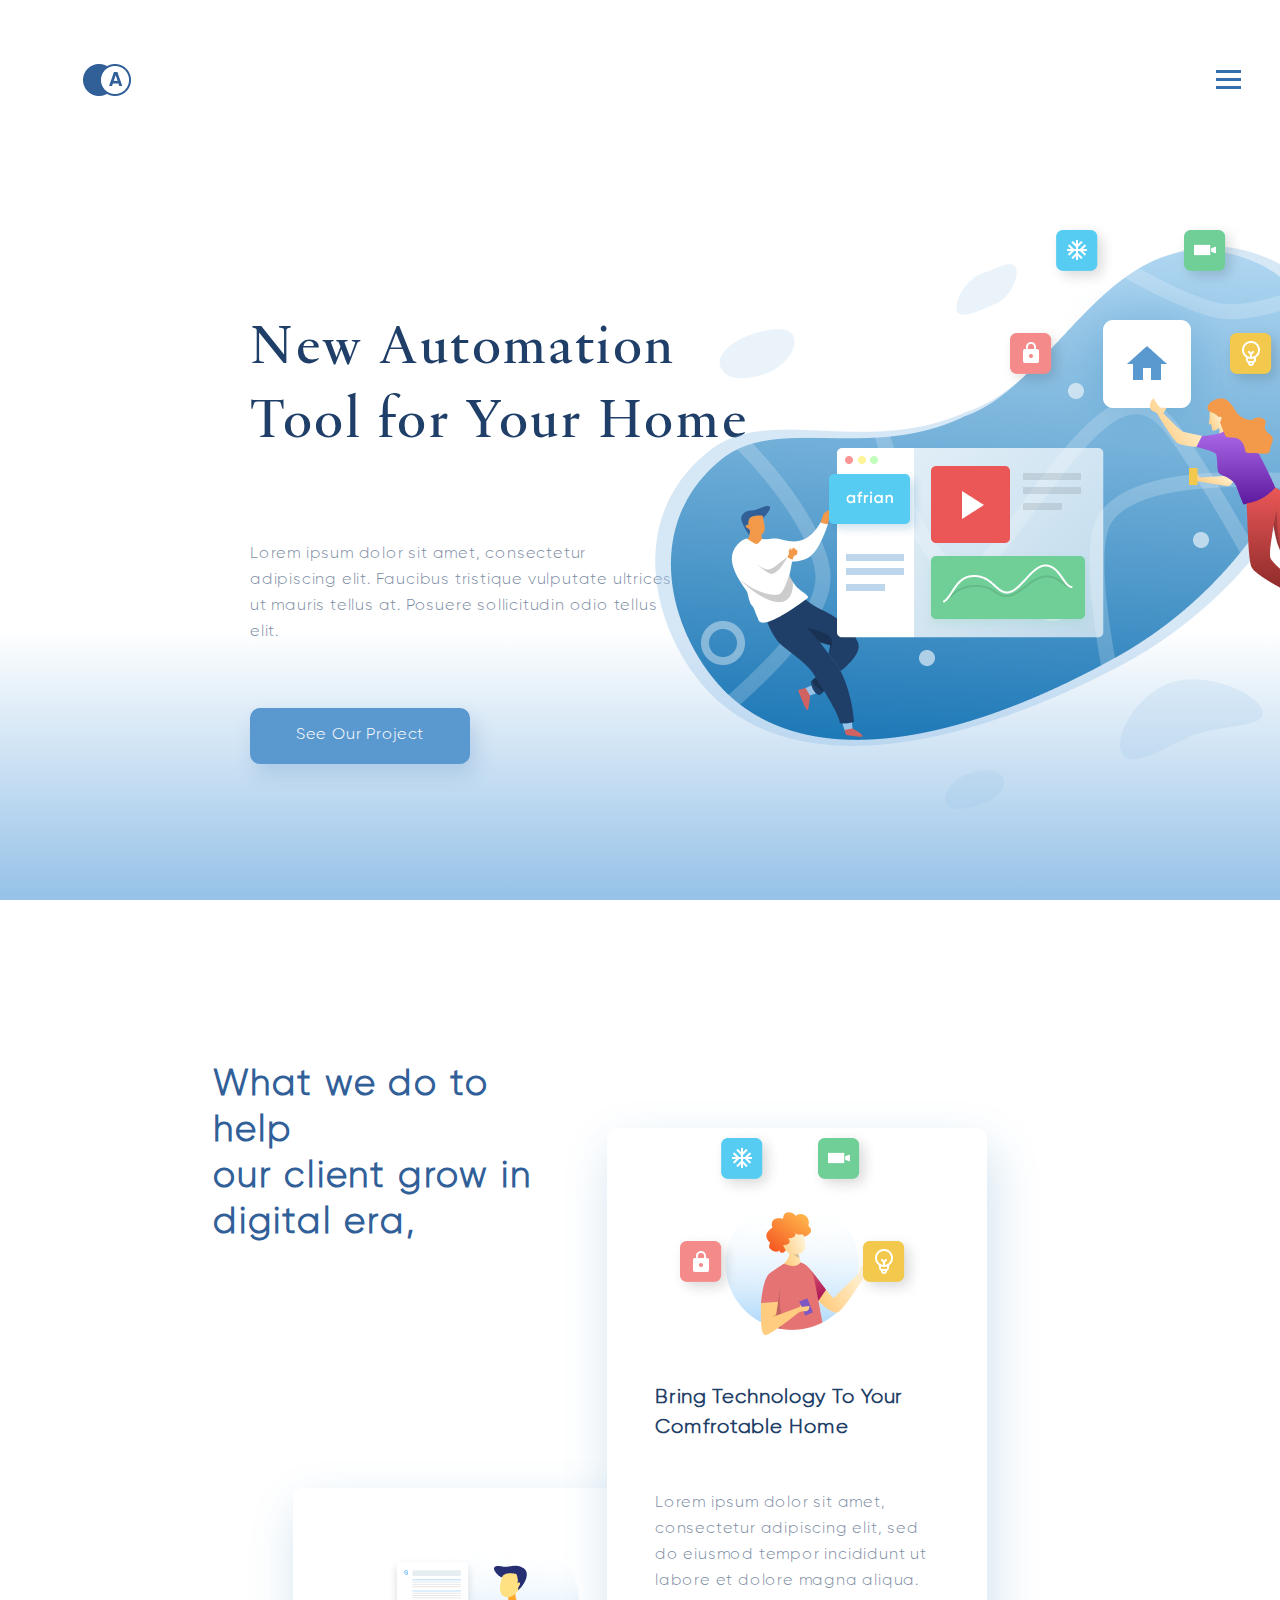
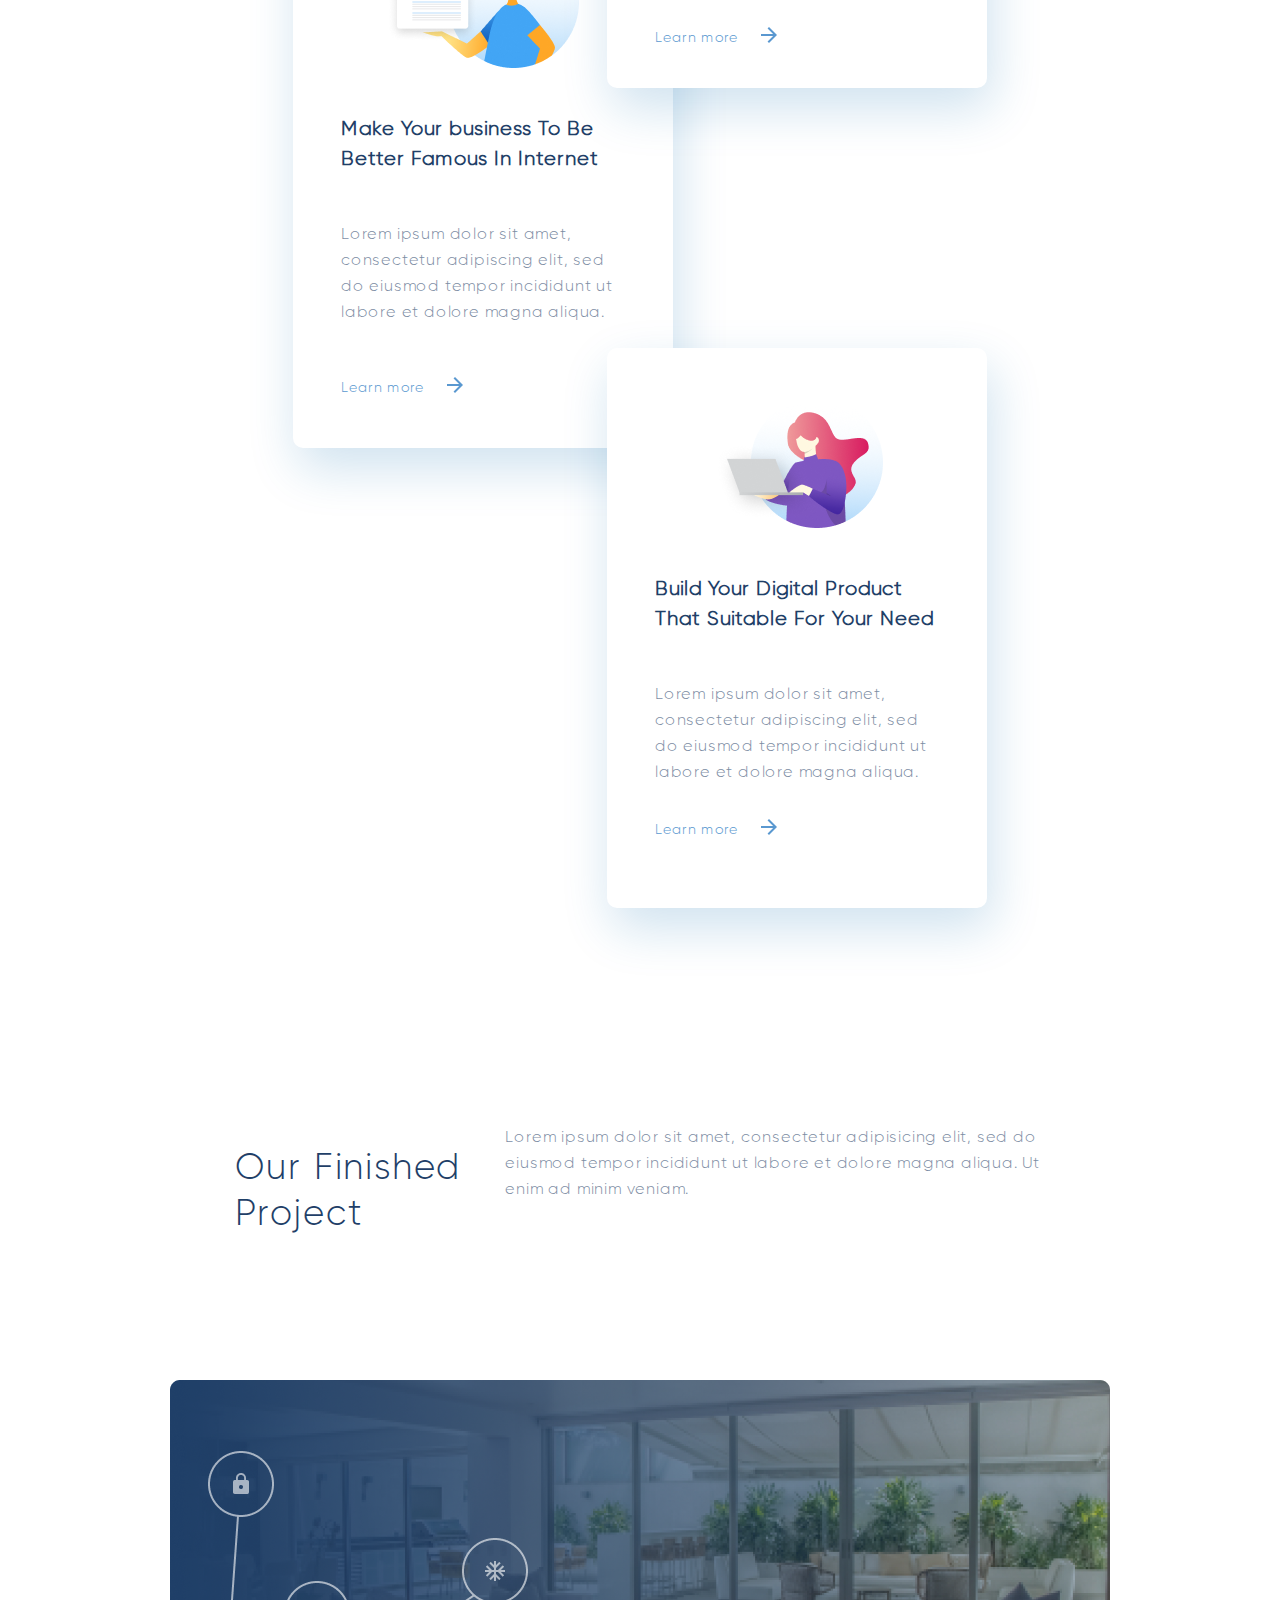
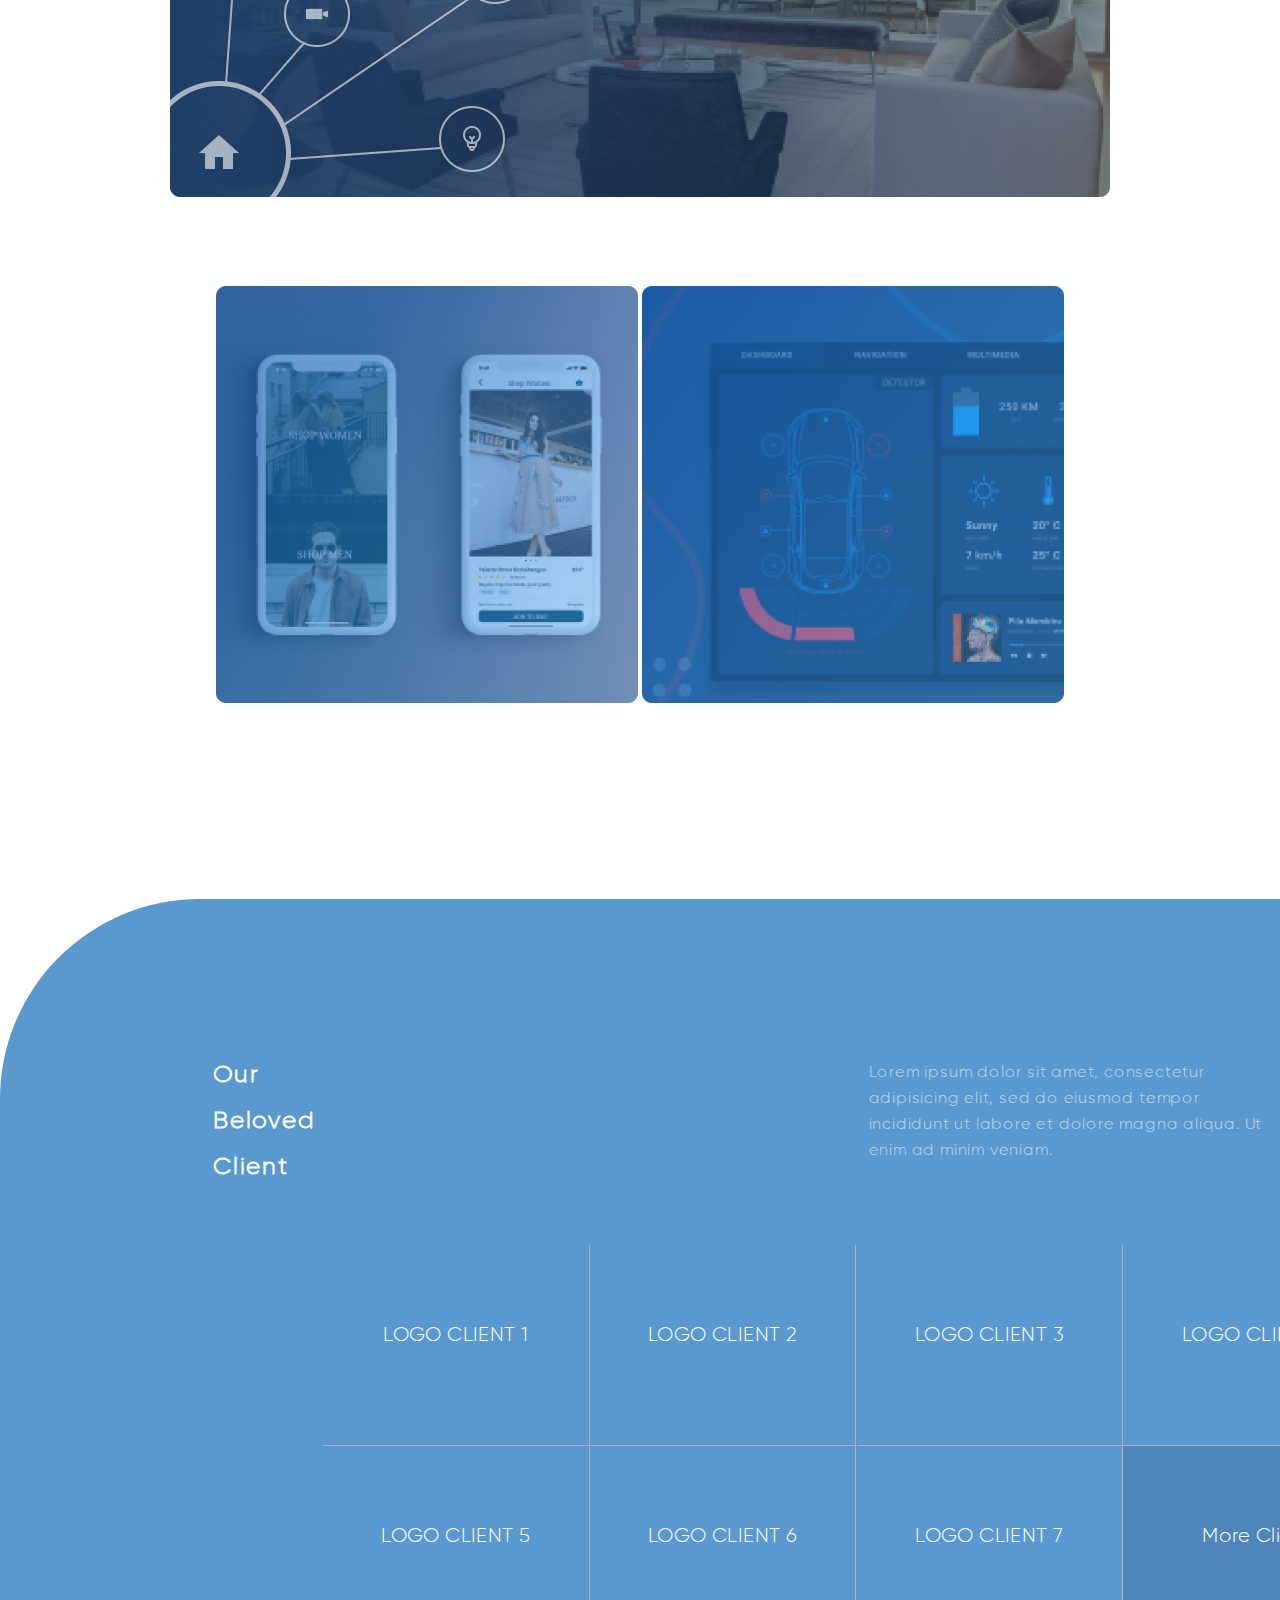
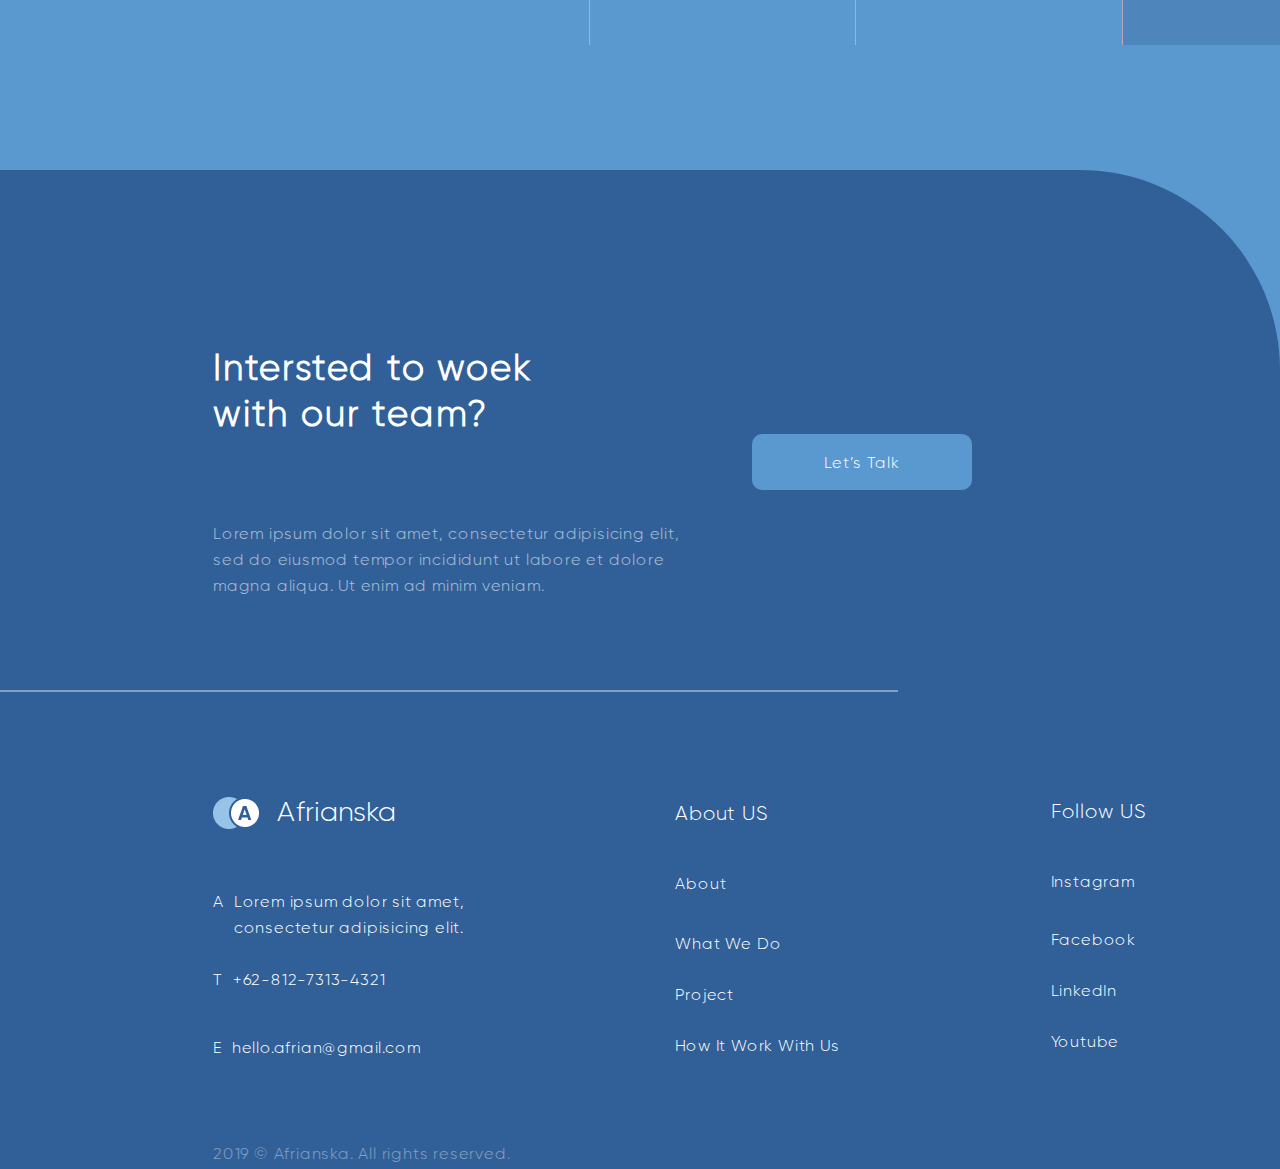
<file: index.html>
<!DOCTYPE html>
<html>
<head>
	<title></title>
	<link rel="stylesheet" type="text/css" href="style.css">
</head>
<body>
<header>
	<div class="nav">
		<div class="logo">
			<a href=""><img src="static/logo.png"></a>
		</div>
		<div class="burger-menu">
			<div class="menu">
				<span class="menu_lines"></span>
			</div>
		</div>
	<div class="container-content">
			<div style="height: 600px;">
			<div class="content-text">
				<div class="content-text-title">
					<p>New Automation <br>
						Tool for Your Home
					</p> 
				</div>
				<div class="text">
					<p>Lorem ipsum dolor sit amet, consectetur adipiscing elit. Faucibus tristique vulputate ultrices ut mauris tellus at. Posuere sollicitudin odio tellus elit.</p>
				</div>
				<div class="btn">
					<div class="btn__inner"><p style="width: 130px;" class="btn__inner_text">See Our Project</p></div>
				</div>
			</div>
			<div class="content-image">
				<img src="static/illustration.png">
			</div>
		</div>
</header>
<section class="des_do">
	<div class="des_do__container">
		<div class="text_des_do">
			<h6 class="text_des_do_item">
				What we do to help<br>
our client grow in<br>
digital era,<br>
			</h6>

		</div>
		
		<div class="cards_right">
			<div class="cards_right_card">
				<div class="cards_right_card_img">
					<img src="./static/2_card.png"/>
				</div>
				<div class="cards_left_card_title">
					<h6 class="cards_left_card_title_item">Bring Technology To Your<br>
						Comfrotable Home</h6>
				</div>
				<div class="cards_left_card_des">
					<p class="cards_left_card_des_item">
						Lorem ipsum dolor sit amet, consectetur adipiscing elit, sed do eiusmod tempor incididunt ut labore et dolore magna aliqua. 							
					</p>
				</div>
				<div class="cards_right_card_more">
					<p class="cards_right_card_more_item">Learn more <img src="./static/arrow.png" class="cards_left_card_more_item_arrow"/></p>
				</div>
			</div>
	</div>
	
		<div class="des_do_cards">
			<div class="cards_left">
				<div class="cards_left_card">
					<div class="cards_left_card_img">
						<img src="./static/1_card.png"/>
					</div>
					<div class="cards_left_card_title">
						<h6 class="cards_left_card_title_item">Make Your business To Be<br>
							Better Famous In Internet</h6>
					</div>
					<div class="cards_left_card_des">
						<p class="cards_left_card_des_item">
							Lorem ipsum dolor sit amet, consectetur adipiscing elit, sed do eiusmod tempor incididunt ut labore et dolore magna aliqua. 							
						</p>
					</div>
					<div class="cards_left_card_more">
						<p class="cards_left_card_more_item">Learn more <img src="./static/arrow.png" class="cards_left_card_more_item_arrow"/></p>
					</div>
				</div>	
			</div>
	
		</div>
		<div class="cards_right">
			<div class="cards_left_card top_img">
				<div class="cards_left_card_img">
					<img src="./static/3_card.png"/>
				</div>
				<div class="cards_left_card_title">
					<h6 class="cards_left_card_title_item">Build Your Digital Product<br>
						That Suitable For Your Need
					</h6>
				</div>
				<div class="cards_left_card_des">
					<p class="cards_left_card_des_item">
						Lorem ipsum dolor sit amet, consectetur adipiscing elit, sed do eiusmod tempor incididunt ut labore et dolore magna aliqua. 							
					</p>
				</div>
				<div class="cards_right_card_more">
					<p class="cards_right_card_more_item">Learn more <img src="./static/arrow.png" class="cards_left_card_more_item_arrow"/></p>
				</div>
			</div>
	</div>
	<section class="cont-3">
		<div class="cont-text">
			<p class="cont-text-title">
				Our Finished<br>
Project
			</p>
			<p class="cont-text-detail">
				Lorem ipsum dolor sit amet, consectetur adipisicing elit, sed do eiusmod tempor incididunt ut labore et dolore magna aliqua. Ut enim ad minim veniam.
			</p>
		</div>
		<div class="cont-image-home">
			<img src="static/Mask Group.png" width="1037px" />
		</div>
		<div class="cont-images">
			<div>
				<img src="static/spacklite_app.png" />
			</div>
			<div>
				<img src="static/car_app.png" />
			</div>
		</div>
	</section>
	</div>
</section>
<footer class="footer">
		<div class="footer-cube-1">
			<div class="footer-container">
				<div class="footer-container-text">
					<div class="footer-cube-1-title">
						<h6>Our Beloved<br>
							Client</h6>
					</div>
					<div class="footer-cube-1-descr">
						<p>Lorem ipsum dolor sit amet, consectetur adipisicing elit, sed do eiusmod tempor incididunt ut labore et dolore magna aliqua. Ut enim ad minim veniam.</p>
					</div>
				</div>
				<div class="table">
						<div class="table_item border-top">LOGO CLIENT 1</div>
						<div class="table_item border-top">LOGO CLIENT 2</div>
						<div class="table_item border-top">LOGO CLIENT 3</div>
						<div class="table_item border-top border-right">LOGO CLIENT 4</div>
						<div class="table_item">LOGO CLIENT 5</div>
						<div class="table_item">LOGO CLIENT 6</div>
						<div class="table_item">LOGO CLIENT 7</div>
						<div class="table_item table_active">More Client</div>
				</div>
			</div>
			<div class="footer-cube-2">
				<div class="footer-cube-2-container">
					<div class="cont-text-cube-2">
						<h6 class="cant-text-title-cube-2">Intersted to woek<br>
							with our team?</h6>
						<span class="cant-text-des-cube-2">Lorem ipsum dolor sit amet, consectetur adipisicing elit,<br> sed do eiusmod tempor incididunt ut labore et dolore<br> magna aliqua. Ut enim ad minim veniam.</span>
					</div>
					<div class="btn-container-cube-2">
							<div class="btn-cont-item">
									<p class="btn-cont-item-text">Let’s Talk</p>
							</div>
					</div>
				</div>
				<div class="white-hr"></div>
				<div class="footer-cube-2-container footer-cube-2-menu">
					<div class="footer-cube-2-column-1">
						<div class="column-1-logo">
							<img width="48" height="48" src="static/logo_footer.png"/>
							<p class="column-1-title">Afrianska</p>
						</div>
						<div class="column-1-columns">
							<div class="column-1-column-item">
								<p class="column-1-column-item-key">A</p>
								<span class="column-1-column-item-value">
									Lorem ipsum dolor sit amet,<br> consectetur adipisicing elit.
								</span>
							</div>
							<div class="column-1-column-item">
								<p class="column-1-column-item-key">T</p>
								<span class="column-1-column-item-value">
									+62-812-7313-4321
								</span>
							</div>
							<div class="column-1-column-item">
								<p class="column-1-column-item-key">E</p>
								<span class="column-1-column-item-value">
									hello.afrian@gmail.com
								</span>
							</div>
						</div>
					</div>
					<div class="footer-cube-2-column-2">
						<div class="column-2-logo">
							<p class="column-2-title">About US</p>
						</div>
						<div class="colums-2-colums">
							<div class="colums-2-colum-item-col">
								<a href="/blog.html" class="column-2-column-item link-hover">
									About
								</a>
							</div>
							<div class="colums-2-colum-item-col" style="padding-top: 34px !important;">
								<span class="column-2-column-item">
									What We Do
								</span>
							</div>
							<div class="colums-2-colum-item-col" style="padding-top: 25px !important;">
								<span class="column-2-column-item">
									Project
								</span>
							</div>
							<div class="colums-2-colum-item-col" style="padding-top: 25px !important;">
								<span class="column-2-column-item">
									How It Work With Us
								</span>
							</div>
						</div>
					</div>
					<div class="footer-cube-2-column-2">
						<div class="column-2-logo">
							<p class="column-2-title" style="margin-top: 8px !important;">Follow US</p>
						</div>
						<div class="colums-2-colums">
							<div class="colums-2-colum-item-col">
								<span class="column-2-column-item">
									Instagram
								</span>
							</div>
							<div class="colums-2-colum-item-col" style="padding-top: 32px !important;">
								<span class="column-2-column-item">
									Facebook
								</span>
							</div>
							<div class="colums-2-colum-item-col" style="padding-top: 25px !important;">
								<span class="column-2-column-item">
									LinkedIn
								</span>
							</div>
							<div class="colums-2-colum-item-col" style="padding-top: 25px !important;">
								<span class="column-2-column-item">
									Youtube
								</span>
							</div>
						</div>
					</div>
				</div><div class="footer-copyrating">2019 © Afrianska. All rights reserved.</div>
			</div>
		</div>
</footer>
</body>
</html>
</file>
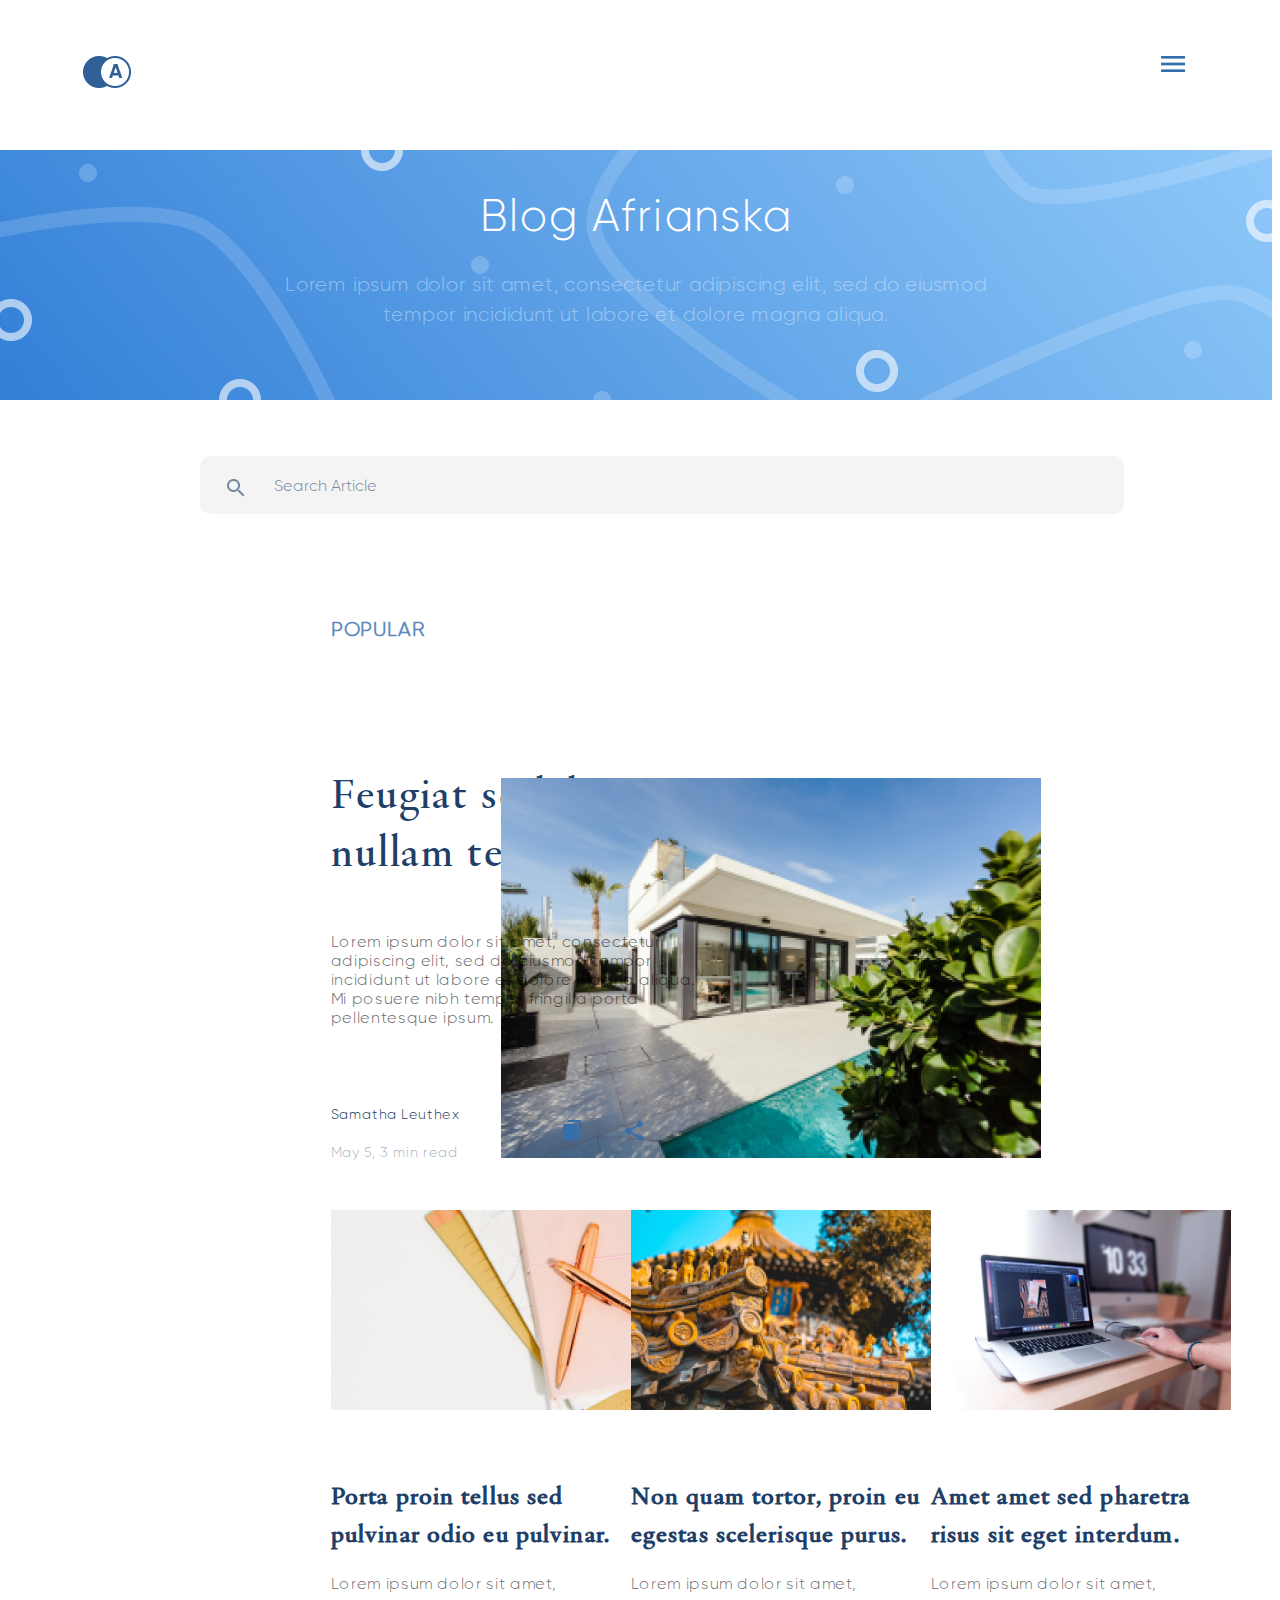
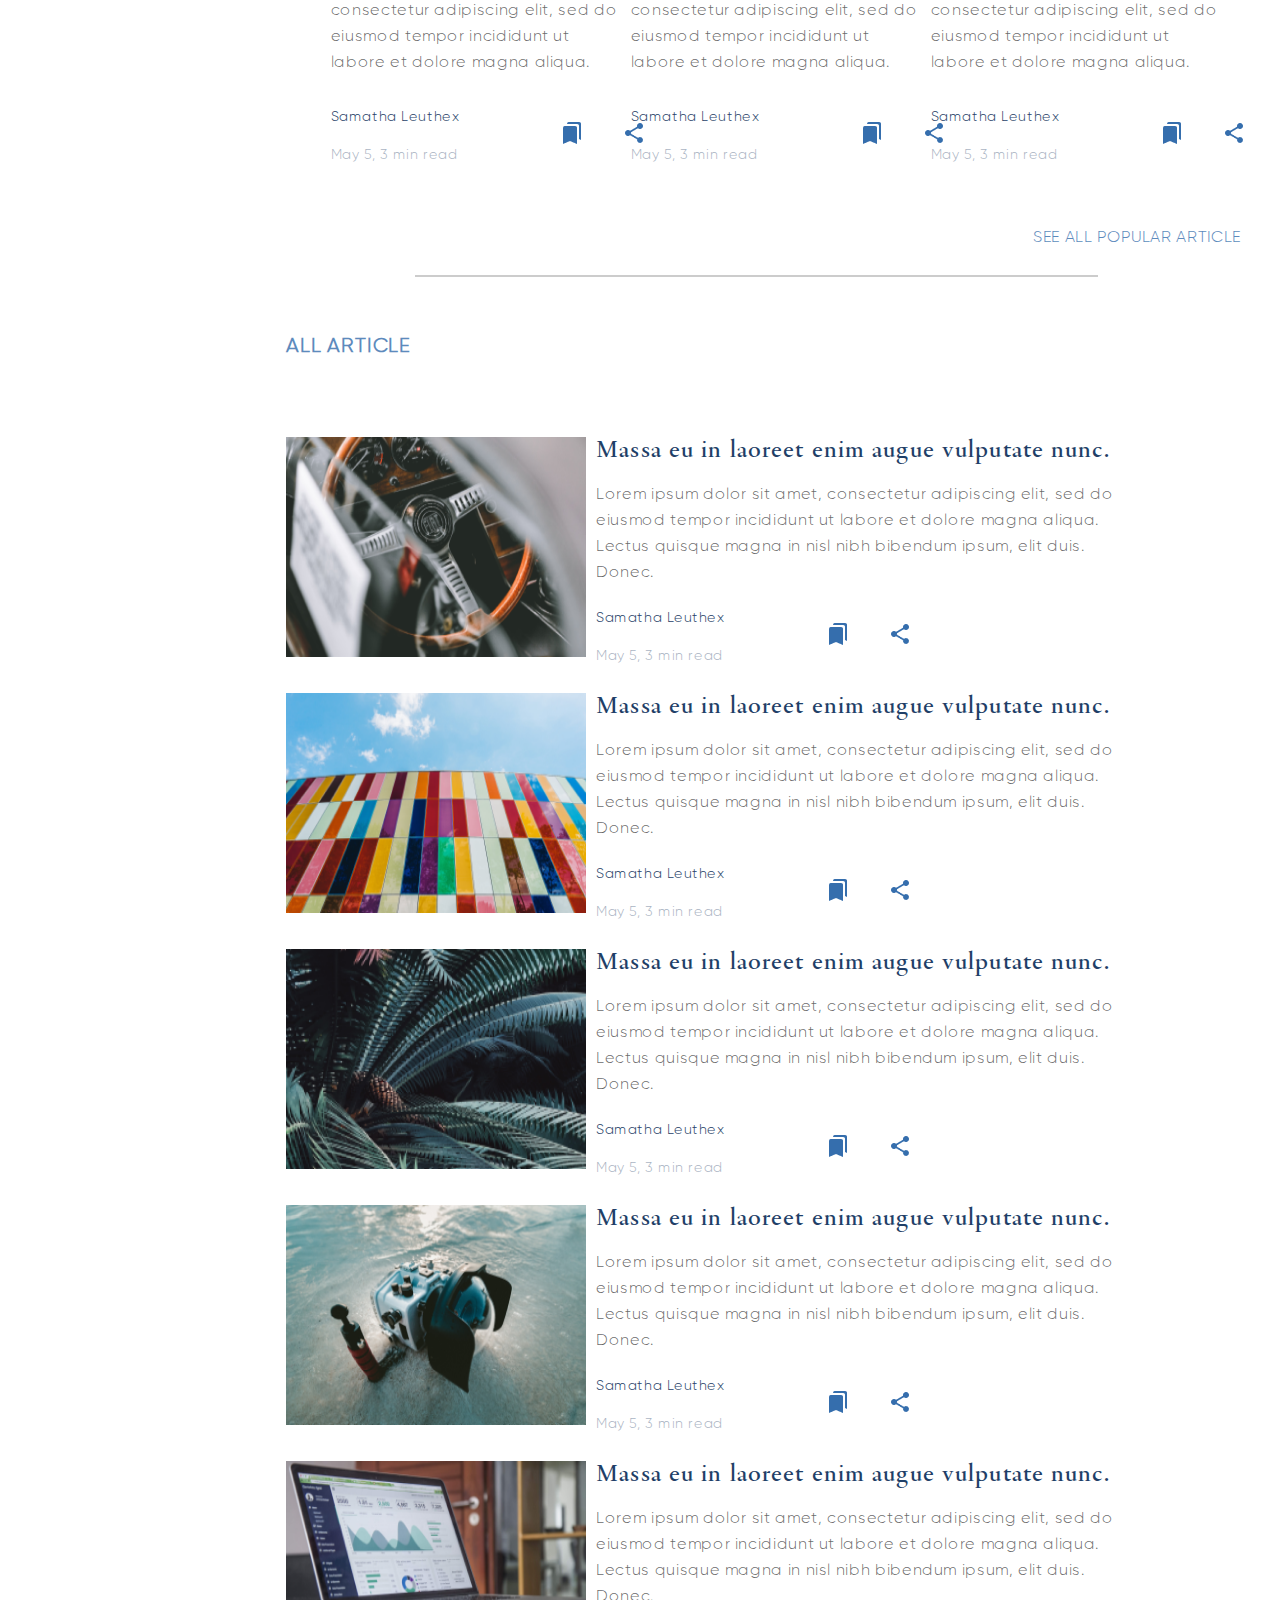
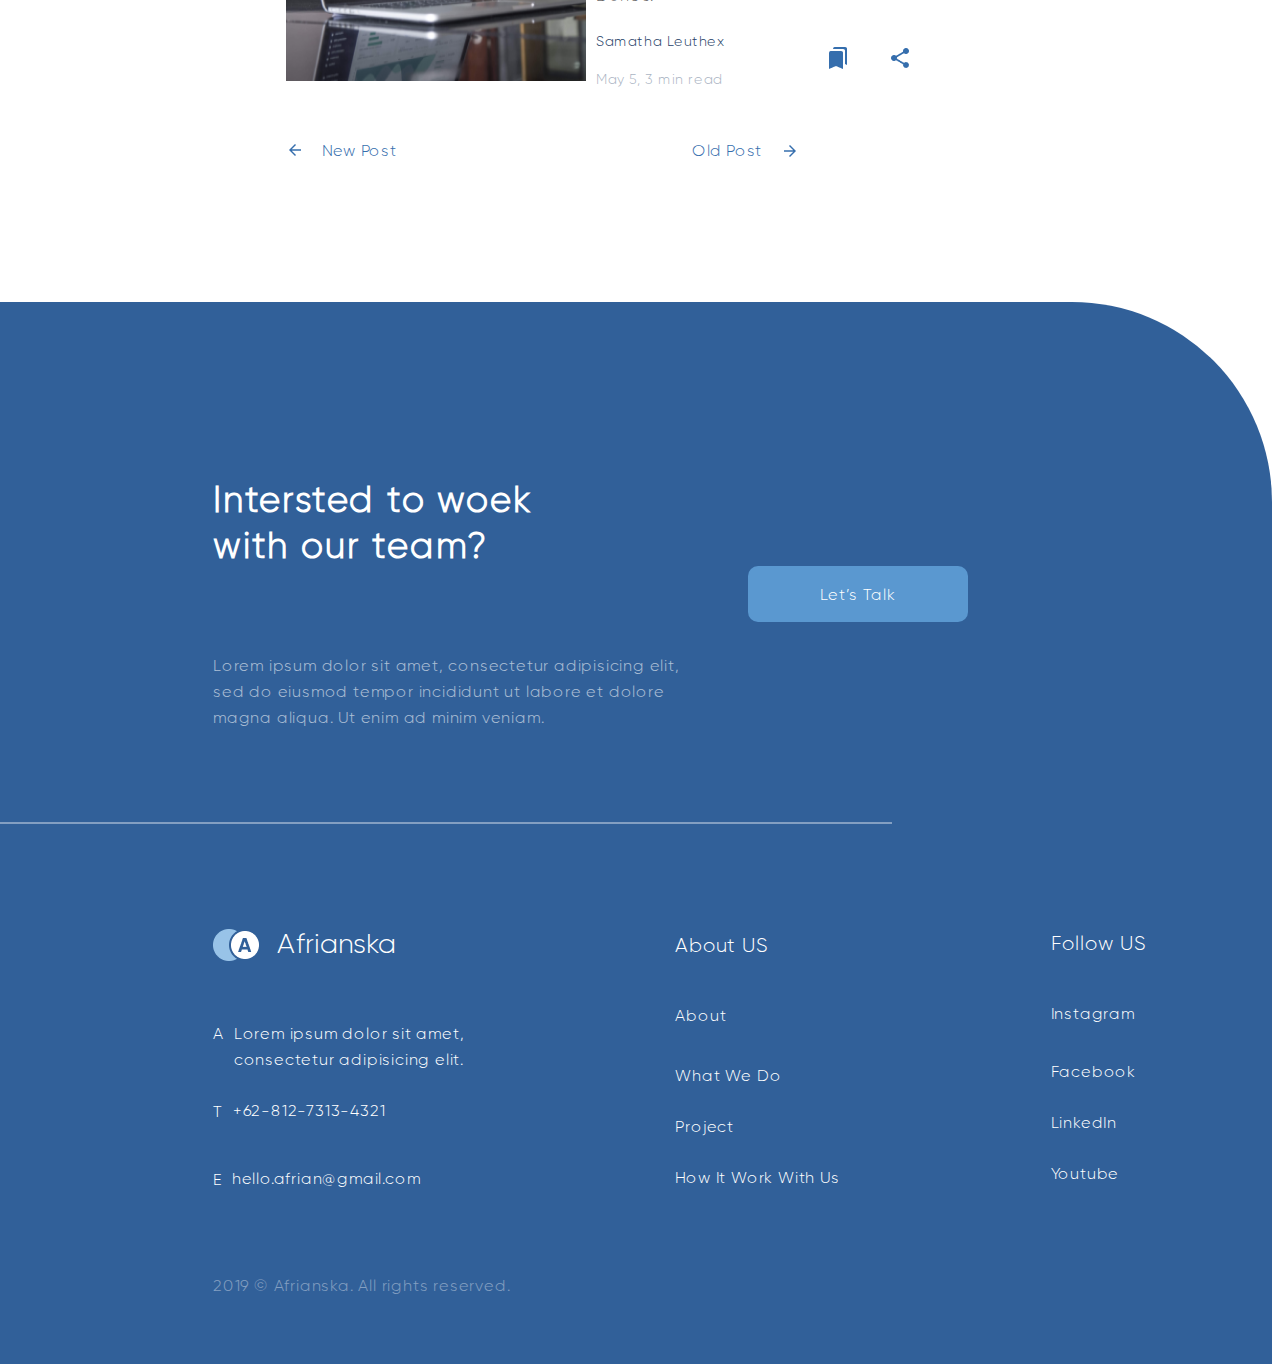
<file: blog.html>
<!DOCTYPE html>
<html lang="en">
<head>
    <meta charset="UTF-8">
    <meta http-equiv="X-UA-Compatible" content="IE=edge">
    <meta name="viewport" content="width=device-width, initial-scale=1.0">
    <link rel="stylesheet" href="style_blog.css">
    <title>Document</title>
</head>
<body>
    <header class="header">
        <div class="header-container">
            <div class="header-container-icon">
                <a href="index.html"><img src="static/logo.png" /></a>
            </div>
            <div class="header-container-burger">
                <img src="static/burger-menu.png" />
            </div>
        </div>
    </header>
    <section class="blog">
        <div class="blog_content">
            <div class="blog_content_title">
                <p class="blog_content_title_item">Blog Afrianska</p>
            </div>
            <div class="blog_content_des">
                <span class="blog_content_des_item">Lorem ipsum dolor sit amet, consectetur adipiscing elit, sed do eiusmod tempor incididunt ut labore et dolore magna aliqua. </span>
            </div>
        </div>
    </section>
    <section class="arcticles">
        <div class="arcticles_input_seacrh" >
            <img src="static/icon_serach.png" />
        </div>
        <div class="arcticle_input" >
                <input class="arcticle_input_item" placeholder="Search Article"/>
        </div>
<div class="to-center">
        <div class="article_genre">
            <h6 class="article_genre_item">POPULAR</h6>
        </div>
        <div class="article_name">
            <p class="article_name_item">Feugiat sodales at nullam tellus.</p>
        </div>
        <div class="article_des">
            <p class="article_des_item">Lorem ipsum dolor sit amet, consectetur adipiscing elit, sed do eiusmod tempor incididunt ut labore et dolore magna aliqua. Mi posuere nibh tempor fringilla porta pellentesque ipsum.</p>
            <div class="article_info mt-10px">
                <div class="article_info_data_author">
                    <p class="article_info_author">Samatha Leuthex</p>
                    <p class="article_info_data">May 5, 3 min read</p>
                </div>
                <div class="article_info_icons">
                    <div>
                        <img src="static/bookmarks.png" />
                    </div>
                    <div class="article_info_icons_share">
                        <img src="static/share.png" />
                    </div>
                </div>
            </div>
        </div>
        <div class="article_image">
            <img src="static/articles_1.png" />
        </div>
        <div class="cards">
            <div class="card_item">
                <div class="card_item_img">
                    <img src="static/articles_2.png" />
                </div>
                <div class="card_item_title">
                    <h6 class="card_item_title_item">
                        Porta proin tellus sed pulvinar odio eu pulvinar.
                    </h6>
                </div>
                <div class="card_item_des">
                    <p class="card_item_des_item">Lorem ipsum dolor sit amet, consectetur adipiscing elit, sed do eiusmod tempor incididunt ut labore et dolore magna aliqua. </p>
                </div>
                <div class="article_info" style="padding-top: 16px;">
                    <div class="article_info_data_author">
                        <p class="article_info_author">Samatha Leuthex</p>
                        <p class="article_info_data">May 5, 3 min read</p>
                    </div>
                    <div class="article_info_icons">
                        <div>
                            <img src="static/bookmarks.png" />
                        </div>
                        <div class="article_info_icons_share">
                            <img src="static/share.png" />
                        </div>
                    </div>
                </div>
            </div>
            <div class="card_item">
                <div class="card_item_img">
                    <img src="static/articles_3.png" />
                </div>
                <div class="card_item_title">
                    <h6 class="card_item_title_item">
                        Non quam tortor, proin eu egestas scelerisque purus.
                    </h6>
                </div>
                <div class="card_item_des">
                    <p class="card_item_des_item">Lorem ipsum dolor sit amet, consectetur adipiscing elit, sed do eiusmod tempor incididunt ut labore et dolore magna aliqua. </p>
                </div>
                <div class="article_info" style="padding-top: 16px;">
                    <div class="article_info_data_author">
                        <p class="article_info_author">Samatha Leuthex</p>
                        <p class="article_info_data">May 5, 3 min read</p>
                    </div>
                    <div class="article_info_icons">
                        <div>
                            <img src="static/bookmarks.png" />
                        </div>
                        <div class="article_info_icons_share">
                            <img src="static/share.png" />
                        </div>
                    </div>
                </div>
            </div>
            <div class="card_item">
                <div class="card_item_img">
                    <img src="static/articles_4.png" />
                </div>
                <div class="card_item_title">
                    <h6 class="card_item_title_item">
                        Amet amet sed pharetra risus sit eget interdum.
                    </h6>
                </div>
                <div class="card_item_des">
                    <p class="card_item_des_item">Lorem ipsum dolor sit amet, consectetur adipiscing elit, sed do eiusmod tempor incididunt ut labore et dolore magna aliqua. </p>
                </div>
                <div class="article_info" style="padding-top: 16px;">
                    <div class="article_info_data_author">
                        <p class="article_info_author">Samatha Leuthex</p>
                        <p class="article_info_data">May 5, 3 min read</p>
                    </div>
                    <div class="article_info_icons">
                        <div>
                            <img src="static/bookmarks.png" />
                        </div>
                        <div class="article_info_icons_share">
                            <img src="static/share.png" />
                        </div>
                    </div>
                </div>
                <div class="all_card">
                    <p class="all_card_item">See All Popular Article</p>
                    
                </div>
                
            </div>
           
        </div>
    </div>
    </section>
    <div class="all_card_hr_item">
    </div>

    <section class="all_articles">
        <h6 class="articles_text">
            ALL ARTICLE
        </h6>
        <div class="articles">
            <div class="article">
                <div class="d-flex">
                    <div class="article_item_img">
                        <img src="static/articles_5.png" width="300" height="220"/>
                    </div> 
                    <div class="article_item_text ml-10px">
                        <p class="article_item_text_item">Massa eu in laoreet enim augue vulputate nunc.</p>
                        <div class="article_item_des">
                            <p class="article_item_des">Lorem ipsum dolor sit amet, consectetur adipiscing elit, sed do eiusmod tempor incididunt ut labore et dolore magna aliqua. Lectus quisque magna in nisl nibh bibendum ipsum, elit duis. Donec.</p>
                        </div>
                            <div class="article_info" style="margin-top: 30px;">
                                <div class="article_info_data_author">
                                    <p class="article_info_author">Samatha Leuthex</p>
                                    <p class="article_info_data">May 5, 3 min read</p>
                                </div>
                                <div class="article_info_icons">
                                    <div>
                                        <img src="static/bookmarks.png" />
                                    </div>
                                    <div class="article_info_icons_share">
                                        <img src="static/share.png" />
                                    </div>
                                </div>
                            </div>
                        </div>
                    </div>
            </div>
            <div class="article">
                    <div class="d-flex">
                        <div class="article_item_img">
                            <img src="static/articles_6.png" width="300" height="220"/>
                        </div> 
                        <div class="article_item_text ml-10px">
                            <p class="article_item_text_item">Massa eu in laoreet enim augue vulputate nunc.</p>
                            <div class="article_item_des">
                                <p class="article_item_des">Lorem ipsum dolor sit amet, consectetur adipiscing elit, sed do eiusmod tempor incididunt ut labore et dolore magna aliqua. Lectus quisque magna in nisl nibh bibendum ipsum, elit duis. Donec.</p>
                            </div>
                                <div class="article_info" style="margin-top: 30px;">
                                    <div class="article_info_data_author">
                                        <p class="article_info_author">Samatha Leuthex</p>
                                        <p class="article_info_data">May 5, 3 min read</p>
                                    </div>
                                    <div class="article_info_icons">
                                        <div>
                                            <img src="static/bookmarks.png" />
                                        </div>
                                        <div class="article_info_icons_share">
                                            <img src="static/share.png" />
                                        </div>
                                    </div>
                                </div>
                            </div>
                        </div>
            </div>
            <div class="article">
                <div class="d-flex">
                    <div class="article_item_img">
                        <img src="static/articles_7.png" width="300" height="220"/>
                    </div> 
                    <div class="article_item_text ml-10px">
                        <p class="article_item_text_item">Massa eu in laoreet enim augue vulputate nunc.</p>
                        <div class="article_item_des">
                            <p class="article_item_des">Lorem ipsum dolor sit amet, consectetur adipiscing elit, sed do eiusmod tempor incididunt ut labore et dolore magna aliqua. Lectus quisque magna in nisl nibh bibendum ipsum, elit duis. Donec.</p>
                        </div>
                            <div class="article_info" style="margin-top: 30px;">
                                <div class="article_info_data_author">
                                    <p class="article_info_author">Samatha Leuthex</p>
                                    <p class="article_info_data">May 5, 3 min read</p>
                                </div>
                                <div class="article_info_icons">
                                    <div>
                                        <img src="static/bookmarks.png" />
                                    </div>
                                    <div class="article_info_icons_share">
                                        <img src="static/share.png" />
                                    </div>
                                </div>
                            </div>
                        </div>
                    </div>
            </div>
            <div class="article">
                <div class="d-flex">
                    <div class="article_item_img">
                        <img src="static/articles_8.png" width="300" height="220"/>
                    </div> 
                    <div class="article_item_text ml-10px">
                        <p class="article_item_text_item">Massa eu in laoreet enim augue vulputate nunc.</p>
                        <div class="article_item_des">
                            <p class="article_item_des">Lorem ipsum dolor sit amet, consectetur adipiscing elit, sed do eiusmod tempor incididunt ut labore et dolore magna aliqua. Lectus quisque magna in nisl nibh bibendum ipsum, elit duis. Donec.</p>
                        </div>
                            <div class="article_info" style="margin-top: 30px;">
                                <div class="article_info_data_author">
                                    <p class="article_info_author">Samatha Leuthex</p>
                                    <p class="article_info_data">May 5, 3 min read</p>
                                </div>
                                <div class="article_info_icons">
                                    <div>
                                        <img src="static/bookmarks.png" />
                                    </div>
                                    <div class="article_info_icons_share">
                                        <img src="static/share.png" />
                                    </div>
                                </div>
                            </div>
                        </div>
                    </div>
            </div>
            <div class="article">
                <div class="d-flex">
                    <div class="article_item_img">
                        <img src="static/articles_9.png" width="300" height="220"/>
                    </div> 
                    <div class="article_item_text ml-10px">
                        <p class="article_item_text_item">Massa eu in laoreet enim augue vulputate nunc.</p>
                        <div class="article_item_des">
                            <p class="article_item_des">Lorem ipsum dolor sit amet, consectetur adipiscing elit, sed do eiusmod tempor incididunt ut labore et dolore magna aliqua. Lectus quisque magna in nisl nibh bibendum ipsum, elit duis. Donec.</p>
                        </div>
                            <div class="article_info" style="margin-top: 30px;">
                                <div class="article_info_data_author">
                                    <p class="article_info_author">Samatha Leuthex</p>
                                    <p class="article_info_data">May 5, 3 min read</p>
                                </div>
                                <div class="article_info_icons">
                                    <div>
                                        <img src="static/bookmarks.png" />
                                    </div>
                                    <div class="article_info_icons_share">
                                        <img src="static/share.png" />
                                    </div>
                                </div>
                            </div>
                        </div>
                    </div>
            </div>
        </div>
        </div>
        <div class="pagination" style="display: flex; justify-content: space-between; padding-right: 510px; padding-top: 56px;">
            <div class="pagination_left">
                <img height="18" width="18" style="padding-top: 0px; position: absolute;" src="static/arrow_back.png" /> <p style="padding-left: 36px; display: flex; margin-top: 0px !important;">New Post</p> 
            </div>
        <div class="pagination_right">
            <p style="margin-left: -40px !important; display: flex; margin-top: 0px !important;">Old Post</p> <img style="margin-top: -35px !important; position: absolute; margin-left: 49px;" height="18" width="18" style="padding-top: 0px; position: absolute;" src="static/arrow_forward.png" />
        </div>
    </div>
    </section>
    <footer class="footer">
		<div class="footer-cube-1">
			<div class="footer-cube-2">
				<div class="footer-cube-2-container">
					<div class="cont-text-cube-2">
						<h6 class="cant-text-title-cube-2">Intersted to woek<br>
							with our team?</h6>
						<span class="cant-text-des-cube-2">Lorem ipsum dolor sit amet, consectetur adipisicing elit,<br> sed do eiusmod tempor incididunt ut labore et dolore<br> magna aliqua. Ut enim ad minim veniam.</span>
					</div>
					<div class="btn-container-cube-2">
							<div class="btn-cont-item">
									<p class="btn-cont-item-text">Let’s Talk</p>
							</div>
					</div>
				</div>
				<div class="white-hr"></div>
				<div class="footer-cube-2-container footer-cube-2-menu">
					<div class="footer-cube-2-column-1">
						<div class="column-1-logo">
							<img width="48" height="48" src="static/logo_footer.png"/>
							<p class="column-1-title">Afrianska</p>
						</div>
						<div class="column-1-columns">
							<div class="column-1-column-item">
								<p class="column-1-column-item-key">A</p>
								<span class="column-1-column-item-value">
									Lorem ipsum dolor sit amet,<br> consectetur adipisicing elit.
								</span>
							</div>
							<div class="column-1-column-item">
								<p class="column-1-column-item-key">T</p>
								<span class="column-1-column-item-value">
									+62-812-7313-4321
								</span>
							</div>
							<div class="column-1-column-item">
								<p class="column-1-column-item-key">E</p>
								<span class="column-1-column-item-value">
									hello.afrian@gmail.com
								</span>
							</div>
						</div>
					</div>
					<div class="footer-cube-2-column-2">
						<div class="column-2-logo">
							<p class="column-2-title">About US</p>
						</div>
						<div class="colums-2-colums">
							<div class="colums-2-colum-item-col">
								<a href="/blog.html" class="column-2-column-item link-hover">
									About
								</a>
							</div>
							<div class="colums-2-colum-item-col" style="padding-top: 34px !important;">
								<span class="column-2-column-item">
									<a class="column-2-column-item link-hover" href="contacts.html">What We Do</a>
								</span>
							</div>
							<div class="colums-2-colum-item-col" style="padding-top: 25px !important;">
								<span class="column-2-column-item">
									Project
								</span>
							</div>
							<div class="colums-2-colum-item-col" style="padding-top: 25px !important;">
								<span class="column-2-column-item">
									How It Work With Us 
								</span>
							</div>
						</div>
					</div>
					<div class="footer-cube-2-column-2">
						<div class="column-2-logo">
							<p class="column-2-title" style="margin-top: 8px !important;">Follow US</p>
						</div>
						<div class="colums-2-colums">
							<div class="colums-2-colum-item-col">
								<span class="column-2-column-item">
									Instagram
								</span>
							</div>
							<div class="colums-2-colum-item-col" style="padding-top: 32px !important;">
								<span class="column-2-column-item">
									Facebook
								</span>
							</div>
							<div class="colums-2-colum-item-col" style="padding-top: 25px !important;">
								<span class="column-2-column-item">
									LinkedIn
								</span>
							</div>
							<div class="colums-2-colum-item-col" style="padding-top: 25px !important;">
								<span class="column-2-column-item">
									Youtube
								</span>
							</div>
						</div>
					</div>
				</div><div class="footer-copyrating">2019 © Afrianska. All rights reserved.</div>
			</div>
		</div>
</footer>
</body>
</html>
</file>
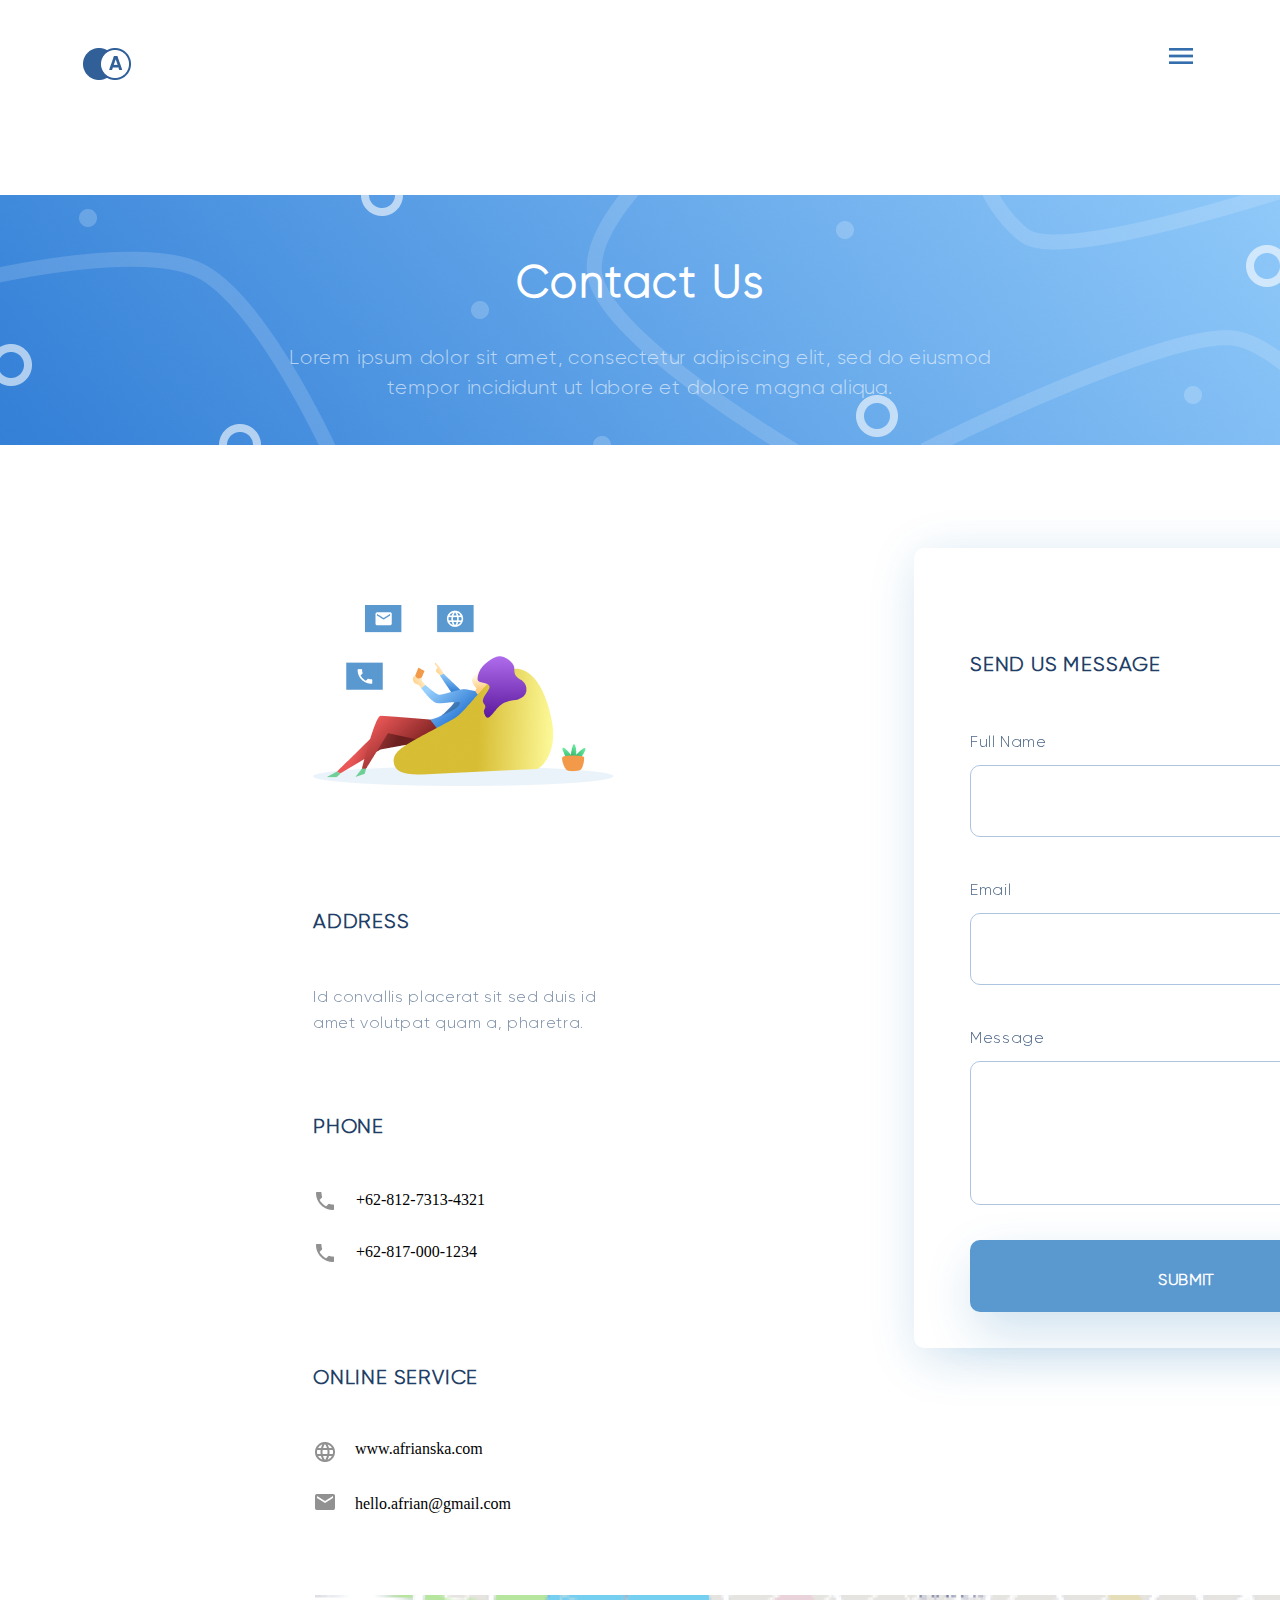
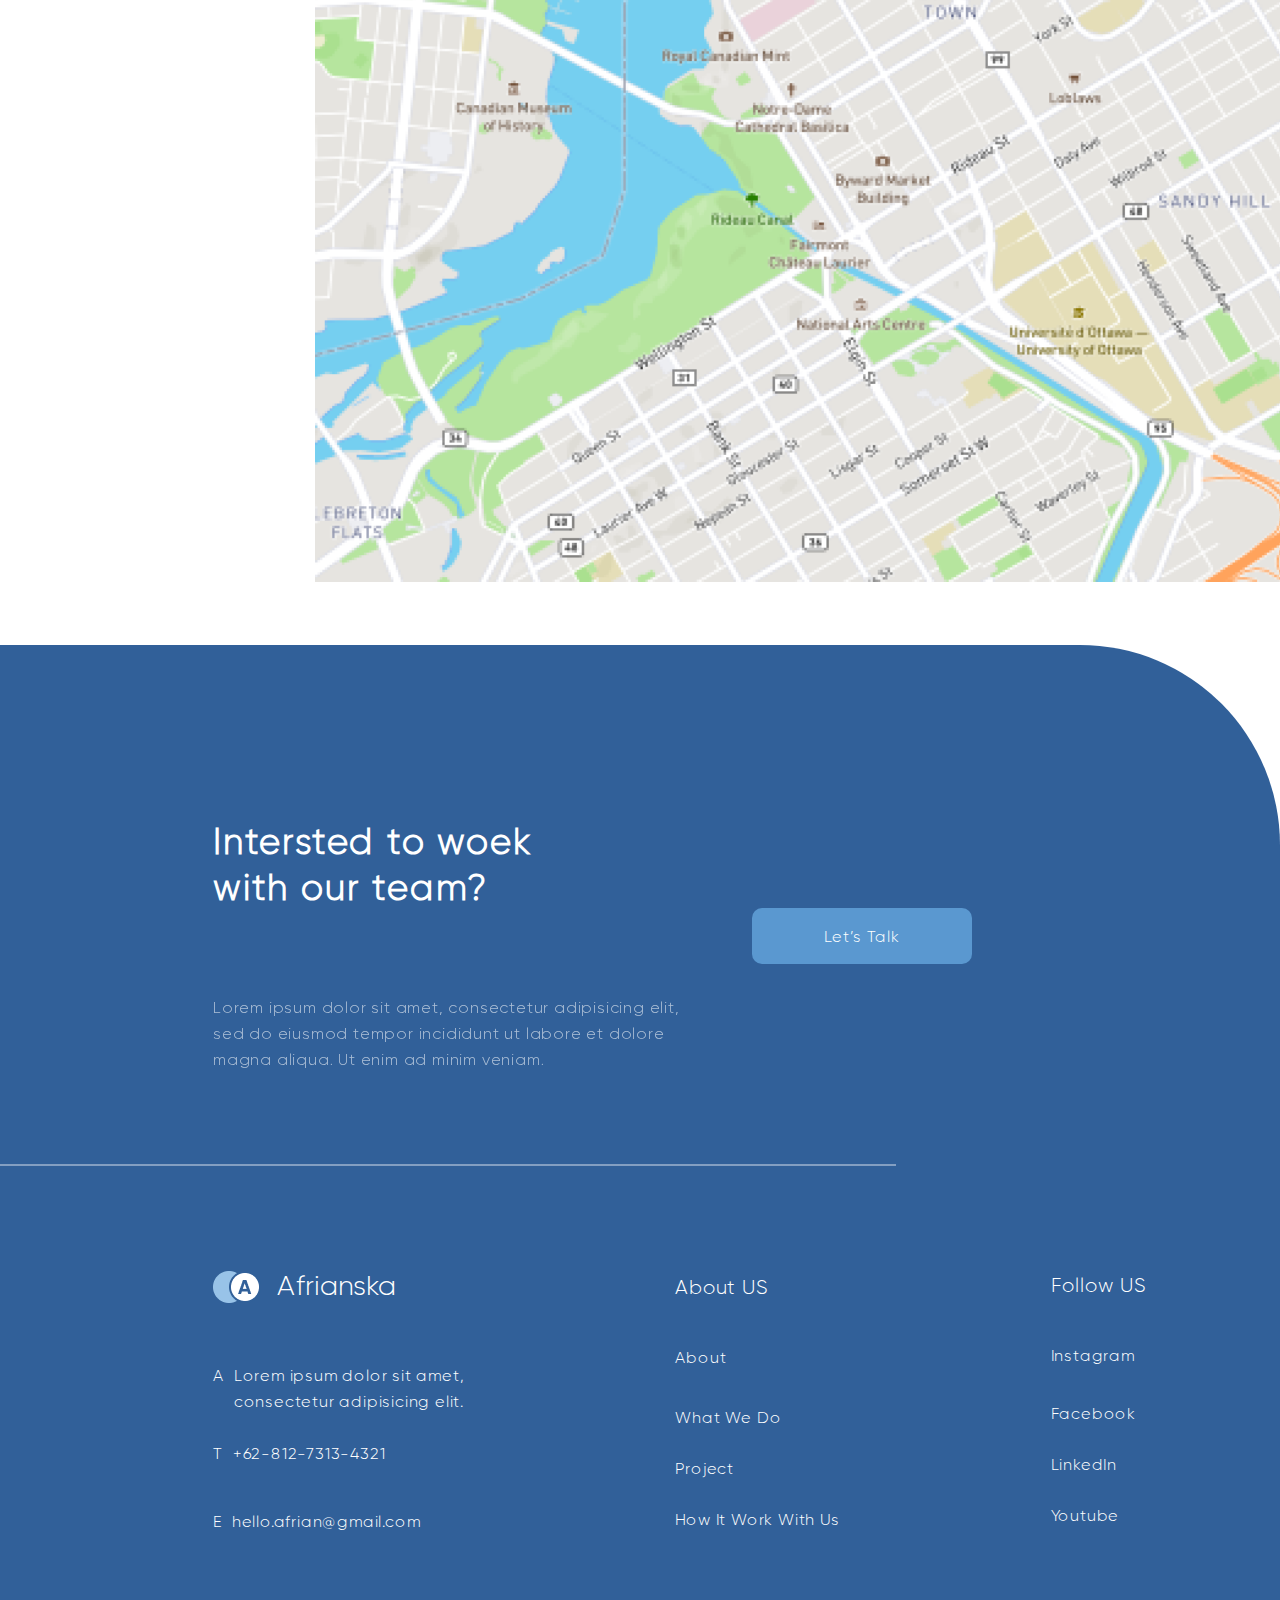
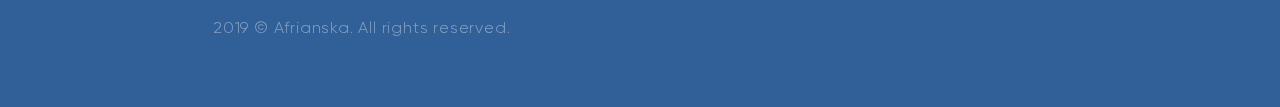
<file: contacts.html>
<!DOCTYPE html>
<html lang="en">
<head>
    <meta charset="UTF-8">
    <meta http-equiv="X-UA-Compatible" content="IE=edge">
    <link rel="stylesheet" href="contact_style.css" />
    <meta name="viewport" content="width=device-width, initial-scale=1.0">
    <title>Document</title>
</head>
<body>
    <header class="header">
        <div class="header_logo">
            <a href="index.html"><img src="static/logo.png" alt="logo"></a>
        </div>
        <div class="header_burger">
            <img src="static/burger-menu.png" alt="">
        </div>
    </header>
    <section class="contact_us">
        <h6 class="contact_us_title">Contact Us</h6>
        <p class="contact_us_desc">
            Lorem ipsum dolor sit amet, consectetur adipiscing elit, sed do eiusmod<br> tempor incididunt ut labore et dolore magna aliqua. 
        </p>
    </section>
    <section class="contact_info">
        <div class="contact_info_item">
            <div class="contact_info_item_img">
                <img src="static/cantact_img.png" alt="">
            </div>
            <div class="contact_info_item_address">
                <h6 class="contact_info_item_address_item">ADDRESS</h6>
                <p class="contact_info_item_address_desc">Id convallis placerat sit sed duis id amet volutpat quam a, pharetra.</p>
            </div>
            <div class="contact_info_item_phone">
                <h6 class="contact_info_item_phone_text">PHONE</h6>
                <div class="contact_info_item_phone_item">
                    <img class="img_color_fix" src="static/icon_phone.png" width="24" height="24" alt=""> <p style="padding-left: 19px; margin-top: 2px;">+62-812-7313-4321</p>
                </div>
                <div class="contact_info_item_phone_item" style="padding-top: 16px;">
                    <img class="img_color_fix" src="static/icon_phone.png" width="24" height="24" alt=""> <p style="padding-left: 19px; margin-top: 2px;">+62-817-000-1234</p>
                </div>
            </div>
            <div class="contact_info_item_service">
                <h6 class="contact_info_item_service_text">ONLINE SERVICE</h6>
                <div class="contact_info_item_service_item" style="padding-bottom: 16px;">
                    <img class="img_color_fix" width="24" height="24" src="static/icon_planet.png" alt=""> <p style="padding-left: 18px; margin-top: 0px;">www.afrianska.com</p>
                </div>
                <div class="contact_info_item_service_item">
                    <img class="img_color_fix" width="24" height="24" src="static/icon_email.png" alt=""> <p style="padding-left: 18px; margin-top: 5px;">hello.afrian@gmail.com</p>
                </div>
            </div>
        </div>

        <div class="contact_info_form">
            <div class="contact_info_form_container">
                <h6 class="contact_info_form_container_text">SEND US MESSAGE</h6>
                <div class="contact_info_form_container_form_1">
                    <p class="contact_info_form_container_form_1_name">Full Name</p>
                    <input type="text" class="contact_info_form_container_form_1_input">
                </div>
                <div class="contact_info_form_container_form_1" style="padding-top: 22px;">
                    <p class="contact_info_form_container_form_1_name">Email</p>
                    <input type="text" class="contact_info_form_container_form_1_input">
                </div>
                <div class="contact_info_form_container_form_1" style="padding-top: 22px;">
                    <p class="contact_info_form_container_form_1_name">Message</p>
                    <input type="text" class="contact_info_form_container_form_1_input" style="height: 144px; padding: 0 5px 110px;">
                </div>
                <div class="contact_info_form_btn">
                    <h6 class="contact_info_form_btn_text">SUBMIT</h6>
                </div>
            </div>
        </div>
        
    </section>
    <img src="static/contact_map.png" alt="" width="1150px" style="position: absolute; margin-top: 1150px; margin-left: 315px;">
    <footer class="footer">
		<div class="footer-cube-1">
			<div class="footer-cube-2">
				<div class="footer-cube-2-container">
					<div class="cont-text-cube-2">
						<h6 class="cant-text-title-cube-2">Intersted to woek<br>
							with our team?</h6>
						<span class="cant-text-des-cube-2">Lorem ipsum dolor sit amet, consectetur adipisicing elit,<br> sed do eiusmod tempor incididunt ut labore et dolore<br> magna aliqua. Ut enim ad minim veniam.</span>
					</div>
					<div class="btn-container-cube-2">
							<div class="btn-cont-item">
									<p class="btn-cont-item-text">Let’s Talk</p>
							</div>
					</div>
				</div>
				<div class="white-hr"></div>
				<div class="footer-cube-2-container footer-cube-2-menu">
					<div class="footer-cube-2-column-1">
						<div class="column-1-logo">
							<img width="48" height="48" src="static/logo_footer.png"/>
							<p class="column-1-title">Afrianska</p>
						</div>
						<div class="column-1-columns">
							<div class="column-1-column-item">
								<p class="column-1-column-item-key">A</p>
								<span class="column-1-column-item-value">
									Lorem ipsum dolor sit amet,<br> consectetur adipisicing elit.
								</span>
							</div>
							<div class="column-1-column-item">
								<p class="column-1-column-item-key">T</p>
								<span class="column-1-column-item-value">
									+62-812-7313-4321
								</span>
							</div>
							<div class="column-1-column-item">
								<p class="column-1-column-item-key">E</p>
								<span class="column-1-column-item-value">
									hello.afrian@gmail.com
								</span>
							</div>
						</div>
					</div>
					<div class="footer-cube-2-column-2">
						<div class="column-2-logo">
							<p class="column-2-title">About US</p>
						</div>
						<div class="colums-2-colums">
							<div class="colums-2-colum-item-col">
								<a href="/blog.html" class="column-2-column-item link-hover">
									About
								</a>
							</div>
							<div class="colums-2-colum-item-col" style="padding-top: 34px !important;">
								<span class="column-2-column-item">
									<a class="column-2-column-item link-hover" href="contacts.html">What We Do</a>
								</span>
							</div>
							<div class="colums-2-colum-item-col" style="padding-top: 25px !important;">
								<span class="column-2-column-item">
									Project
								</span>
							</div>
							<div class="colums-2-colum-item-col" style="padding-top: 25px !important;">
								<span class="column-2-column-item">
									How It Work With Us 
								</span>
							</div>
						</div>
					</div>
					<div class="footer-cube-2-column-2">
						<div class="column-2-logo">
							<p class="column-2-title" style="margin-top: 8px !important;">Follow US</p>
						</div>
						<div class="colums-2-colums">
							<div class="colums-2-colum-item-col">
								<span class="column-2-column-item">
									Instagram
								</span>
							</div>
							<div class="colums-2-colum-item-col" style="padding-top: 32px !important;">
								<span class="column-2-column-item">
									Facebook
								</span>
							</div>
							<div class="colums-2-colum-item-col" style="padding-top: 25px !important;">
								<span class="column-2-column-item">
									LinkedIn
								</span>
							</div>
							<div class="colums-2-colum-item-col" style="padding-top: 25px !important;">
								<span class="column-2-column-item">
									Youtube
								</span>
							</div>
						</div>
					</div>
				</div><div class="footer-copyrating">2019 © Afrianska. All rights reserved.</div>
			</div>
		</div>
</footer>
</body>
</html>
</file>
<file: style.css>
@font-face {
 font-family: "Galien";
 src: url("static/fonts/Galien-Book.ttf")
}
@font-face {
	font-family: "Gilroy";
	src: url("static/fonts/Gilroy-Light.ttf")
   }
header{
	background: linear-gradient(0deg, #98C3E8 .84%, rgba(152, 195, 232, 0) 30%);
	height: 100vh;
	margin: 0;
	padding: 0;
	box-sizing: border-box;
}
body{
	margin: 0;
	padding: 0;
	box-sizing: border-box;
}
.nav{
	padding-top: 56px; 
}
.logo{
	margin-left: 83px;
}
.burger-menu{
	width: 95%;
	height: 140px;
	display: flex;
	justify-content: flex-end;
	margin-right: 87px;	
	position: relative;
	top: -30px;
}
.menu > span,
.menu > span::before,
.menu > span::after {
	position: absolute;
	display: block;
	background: #356EAD;
	height: 3px;
	width: 25px;
}
.menu > span::before {
  content: '';
  top: -8px;
}
.menu > span::after {
  content: '';
  top: 8px;
}
.container-content{
	margin-left: 250px;
}
.content-image{
	z-index: 0;
	display: flex;
	left: 650px;
	position: absolute;
	top: 220px;
}
.content-text-title{
	position: relative;
	display: flex;
	flex-direction: column;
	justify-content: flex-end;
	font-family: "Galien";
	font-size: 64px;
	line-height: 74px;
	letter-spacing: 0.04em;
	color: #1F3F68;
}
.text{
	top: 32px;
	font-family: Gilroy;
	font-size: 16px;
	line-height: 26px;
	letter-spacing: 0.05em;
	color: #1F3F68;
	opacity: 0.6;
	width: 425px;
	height: 82px;
}
.btn__inner{
	z-index: 99999999;
	cursor: pointer;
	background: #5A98D0;
	box-shadow: 5px 10px 20px rgba(53, 110, 173, 0.2);
	border-radius: 10px;
	width: 220px;
	height: 56px;
	text-align: center;
	transition: background .2s linear;
}
.btn__inner_text{
	position: relative;
	z-index: 99999999;
	cursor: pointer;
	font-family: Gilroy;
	font-size: 16px;
	line-height: 26px;
	letter-spacing: 0.04em;
	color: #FFFFFF;
	width: 124px;
	height: 26px;
	margin: 0 auto;
	transform: translate(0%, 50%);
}
.btn{
	z-index: 99999999;
	cursor: pointer;
	margin-top: 86px;
}
.btn__inner:hover{
	background: #3d74a6;
}
.des_do__container{
	margin-left: 213px;
	margin-right: 213px;
	margin-top: 160px;
}
.text_des_do{
	width: 358px;
}
.text_des_do_item{
	font-family: "Gilroy";
	font-size: 36px;
	line-height: 46px;
	letter-spacing: 0.05em;
	color: #316099;
	width: 358px;

}
.cards_left{
	padding-left: 80px;
	margin-top: -200px;
}
.top_img{
	margin-top: 100px;
}
.cards_right{
	display: flex;
	justify-content: flex-end;
	padding-right: 80px;
	margin-top: -200px;
	position: relative;
}
.cards_right_card{
	width: 380px;
	height: 560px;
	background: #FFFFFF;
	box-shadow: 5px 20px 50px rgba(16, 112, 177, 0.2);
	border-radius: 10px;
}
.cards_left_card{
	width: 380px;
	height: 560px;
	background: #FFFFFF;
	box-shadow: 5px 20px 50px rgba(16, 112, 177, 0.2);
	border-radius: 10px;
}
.cards_left_card_img{
	display: flex;
	justify-content: center;
	padding-top: 48px;
}
.cards_right_card_img{
	display: flex;
	justify-content: center;
	padding-top: 0px;
}
.cards_left_card_title_item{
	font-family: "Gilroy";
	font-size: 20px;
	line-height: 30px;
	letter-spacing: 0.05em;
	color: #1F3F68;
}
.cards_left_card_title{
	padding-left: 48px;
}
.cards_left_card_des_item{
	width: 284px;
	height: 103px;
	font-family: "Gilroy";
	font-size: 16px;
	line-height: 26px;
	letter-spacing: 0.05em;
	color: #1F3F68;
	opacity: 0.6;
	padding-left: 48px;
	padding-right: 48px;
}
.cards_left_card_more_item{
	padding-left: 48px;
	padding-top: 32px;
	padding-bottom: 48px;
	font-family: "Gilroy";
	font-size: 14px;
	line-height: 30px;
	letter-spacing: 0.05em;
	color: #5A98D0;
}
.cards_left_card_more_item_arrow{
	position: absolute;
	width: 16px;
	height: 16px;
	padding-left: 22px;
	padding-top: 5px;
}
.cards_right_card_more{
	display: flex;
	font-family: "Gilroy";
	font-size: 14px;
	line-height: 30px;
	letter-spacing: 0.05em;
	color: #5A98D0;
	padding: 0px;
	padding-left: 48px;
	padding-bottom: 48px;
}
.cont-3{
	margin-top: 200px;
}
.cont-text{
	display: flex;
	justify-content: space-around;
}
.cont-text-title{
	font-family: "Gilroy";
	font-size: 36px;
	line-height: 46px;
	/* or 128% */

	letter-spacing: 0.05em;

	/* Blue_01 */

	color: #1F3F68;
}
.cont-text-detail{
	width: 540px;
	height: 80px;
	font-family: "Gilroy";
	font-size: 16px;
	line-height: 26px;
	/* or 162% */

	letter-spacing: 0.05em;

	/* Blue_01 */

	color: #1F3F68;

	opacity: 0.6;
}
.cont-image-home{
	padding-top: 108px;
	display: flex;
	justify-content: center;
}
.cont-images{
	padding-top: 89px;
	display: flex;
	justify-content: space-evenly;
}
.footer{
	margin-top: 192px;
}
.footer-cube-1{
	background: #5A98D0;
	border-radius: 200px 0px 0px 0px;
	width: 100%;
	height: 1824px;
}
.footer-container{
	padding-left: 213px;
}
.footer-cube-1-title{
	padding-right: 537px !important;
	padding-top: 96px;
	font-family: "Gilroy";
	font-size: 36px;
	line-height: 46px;
	/* or 128% */

	letter-spacing: 0.05em;

	/* white */

	color: #FFFFFF;
}
.footer-container-text{
	padding-left: 0px !important;
	display: flex;
}
.footer-cube-1-descr{
	padding-top: 144px;
	width: 540px;
	height: 80px;
	font-family: Gilroy;
	font-size: 16px;
	line-height: 26px;
	letter-spacing: 0.05em;
	color: #FFFFFF;
	opacity: 0.6;
}
.table {
	max-width: 1200px;
	width: 100%;
	padding-right: 213px;
	padding-left: 110px;
	display: grid;
	gap: .1px .1px;
	grid-template-columns: 1fr 1fr 1fr 1fr;
	grid-auto-rows: 200px;
	
 }
 .table_item{
	text-align: center;
	border-top: 1px solid rgb(181,170,193);
	border-right: 1px solid rgb(181,170,193);
	padding-top: 25%;
	font-family: "Gilroy";
	font-size: 20px;
	line-height: 46px;
	letter-spacing: 0.02em;
	color: #FFFFFF;
}
.border-top{
	border-top: none;
}
.border-right{
	border-right: none;
}
.table_active{
	background: #4e85ba;
	border-right: none;
}
.footer-cube-2{
	margin-top: 125px;
	max-width: 1470px;
	width: 100%;
	height: 999px;
	background: #316099;
	border-radius: 0px 200px 0px 0px;
}
.footer-cube-2-container{
	padding-left: 213px;
}
.cont-text-cube-2{
	padding-top: 91px;
}
.cant-text-title-cube-2{
	font-family: "Gilroy";
	font-size: 36px;
	line-height: 46px;
	letter-spacing: 0.05em;
	color: #FFFFFF;
}
.cant-text-des-cube-2{
	font-family: "Gilroy";
	font-size: 16px;
	line-height: 26px;
	/* or 162% */

	letter-spacing: 0.05em;

	/* white */

	color: #FFFFFF;

	opacity: 0.6;
}
.btn-container-cube-2{
	/* позиционирование кнопки */
	display: flex;
	justify-content: center;
	margin-top: -165px;
	margin-left: 230px;
}
.btn-cont-item{
	width: 220px;
	height: 56px;
	background: #5A98D0;
	border-radius: 10px;
	font-family: Gilroy;
	font-size: 16px;
	line-height: 26px;
	text-align: center;
	letter-spacing: 0.04em;
	color: #FFFFFF;
	cursor: pointer;
	transition: background .2s linear;
}
.btn-cont-item:hover{
	background: #3d74a6;
}
.btn-cont-item-text{
	transform: translate(0%, 0%)
}
.white-hr{
	display: flex;
	margin-top: 200px;
	width: 70%;
	height: 0px;
	opacity: 0.4;
	border: 1px solid #FFFFFF;
}
.footer-cube-2-menu{
	display: flex;
	padding-top: 97px;
}
.column-1-logo{
	display: flex;
}
.column-1-title{
	padding-left: 16px;
	font-family: "Gilroy";
	font-size: 28px;
	line-height: 46px;
	letter-spacing: 0.02em;
	color: #FFFFFF;
	margin-top: 0;
}
.column-1-column-item{
	display: flex;
	flex-direction: row;
	padding-top: 10px;
}
.column-1-column-item-key{
	font-family: "Gilroy";
	font-size: 16px;
	line-height: 26px;
	letter-spacing: 0.05em;
	color: #FFFFFF;
}
.column-1-column-item-value{
	padding-left: 10px;
	padding-top: 15.8px;
	font-family: "Gilroy";
	font-size: 16px;
	line-height: 26px;
	letter-spacing: 0.05em;
	color: #FFFFFF;
}
.footer-cube-2-column-2{
	padding-left: 211px;
}
.column-2-title{
	margin-top: 10px;
	font-family: "Gilroy";
	font-size: 20px;
	line-height: 30px;
	letter-spacing: 0.05em;
	color: #FFFFFF;
}
.column-2-column-item{
	font-family: Gilroy;
	font-size: 16px;
	line-height: 26px;
	letter-spacing: 0.05em;
	color: #FFFFFF;
	text-decoration: none;
	transition: color .2s linear;
}
.link-hover:hover{
	color: #83a0c1;
}
.colums-2-colum-item-col{
	padding-top: 22px;
}
.footer-copyrating{
	margin: 0;
	padding: 0;
	box-sizing: border-box;
	padding-left: 213px;
	font-family: Gilroy;
	font-size: 16px;
	line-height: 26px;
	letter-spacing: 0.05em;
	color: #FFFFFF;
	opacity: 0.4;
	padding-top: 64px;
}
</file>
<file: style_blog.css>
@font-face {
    font-family: "Galien";
    src: url("static/fonts/Galien-Book.ttf")
   }
   @font-face {
       font-family: "Gilroy";
       src: url("static/fonts/Gilroy-Light.ttf")
      }
.header{
    padding-top: 40px;
    padding-left: 83px;
    padding-right: 83px;
}
a{
    text-decoration: none;
    color: #FFF;
}
.header-container{
    display: flex;
    justify-content: space-between;
}
.blog{
    width: 100%;
    height: 250px;
    background-image: url('static/bg_block.png');
    background-size: cover;
    margin-top: 50px;
}
.blog_content{
    padding-top: 30px;
}
.blog_content_title{
    display: flex;
    justify-content: center;
    flex-direction: column;
}
.blog_content_title_item{
    margin: 0;
    font-family: "Gilroy";
    font-size: 44px;
    line-height: 74px;
    text-align: center;
    letter-spacing: 0.04em;
    color: #FFFFFF;
}
.blog_content_des{
    display: flex;
    justify-content: center;
    padding-top: 16px;
}
.blog_content_des_item{
    width: 780px;
    height: 60px;
    font-family: "Gilroy";
    font-size: 20px;
    line-height: 30px;
    text-align: center;
    letter-spacing: 0.04em;
    color: rgba(255, 255, 255, 0.4);
}
.arcticles{
    padding-top: 56px;
    padding-left: 200px;
    padding-right: 200px;
}
.to-center{
    padding-left: 15%;
}
.arcticle_input_item{
    width: 100%;
    height: 56px;
    border-radius: 10px;
    background: #F4F4F4;
    padding-left: 50px;
    font-family: "Gilroy";
    font-size: 16px;
    line-height: 19px;
    color: #1F3F68;
    border: none !important;
    outline: none !important;
}
.arcticle_input_item:focus{
    border: none !important;
    outline: none !important;
}
.arcticle_input_item::placeholder{
    font-family: "Gilroy";
    font-size: 16px;
    line-height: 19px;
    color: #1F3F68;
    opacity: 0.6;
    padding-left: 24px;
}
.arcticles_input_seacrh{
    position: absolute;
    padding-top: 20px;
    padding-left: 24px;
}
.article_genre{
    padding-top: 56px;
}
.article_genre_item{
    font-family: "Gilroy";
    font-size: 20px;
    line-height: 25px;
    letter-spacing: 0.04em;
    color: #356EAD;
    opacity: 0.8;
}
.article_name{
    padding-top: 32px;
}
.article_name_item{
    font-family: "Galien";
    font-size: 48px;
    line-height: 58px;   
    letter-spacing: 0.04em;   
    color: #1F3F68;
    width: 380px;
    height: 116px;
}
.article_des_item{
    font-family: "Gilroy";
    width: 380px;
    height: 150px;
    font-size: 16px;
    letter-spacing: 0.04em;
    color: #000000;
    opacity: 0.6;
}
.article_image{
    display: flex;
    justify-content: center;
    margin-top: -320px;
    margin-left: 140px;
}
.article_info_author{
    font-family: "Gilroy";
    font-size: 14px;
    line-height: 24px;
    letter-spacing: 0.04em;
    color: #1F3F68;
}
.article_info_data{
    font-family: "Gilroy";
    font-size: 14px;
    line-height: 24px;
    letter-spacing: 0.04em;
    color: #1F3F68;
    opacity: 0.4;
}
.article_info{
    position: absolute;
    display: flex;
   
}
.mt-10px{
    margin-top: -10px;
}
.mt-20px{
    margin-top: -10px;
}
.ml-10px{
    margin-left: 10px;
}
.article_info_icons{
    display: flex;
    margin-left: 101px;
    align-items: center;
}
.article_info_icons_share{
    margin-left: 38px;
}
.cards{
    display: flex;
    margin-top: 52px;
    justify-content: space-between;
    width: 100%;
    max-width: 960px;
}
.card_item_title{
    width: 298px;
    height: 76px;
}
.card_item_title_item{
    font-family: "Galien";
    font-size: 28px;
    line-height: 38px;
    letter-spacing: 0.04em;
    color: #1F3F68;
}
.card_item_des{
    width: 297px;
    height: 103px;
}
.card_item_des_item{
    font-family: "Gilroy";
    font-size: 16px;
    line-height: 26px;
    letter-spacing: 0.04em;
    color: rgba(0, 0, 0, 0.6);
}
.all_card{
    position: absolute;
    width: 250px;
    margin-top: 137px;
    margin-left: 60px;
    margin-bottom: 0px !important;
}
.all_card_item{
    font-family: "Gilroy";
    font-size: 16px;
    line-height: 20px;
    text-align: right;
    letter-spacing: 0.04em;
    text-transform: uppercase;
    color: #356EAD;
    opacity: 0.8;
}
.all_card_hr_item{
    height: 0px;
    width: 53.5%;
    border: 1px solid rgba(0, 0, 0, 0.2);
    margin-top: 201px;
    margin-left: 415px;
    margin-right: 200px;
}
.all_articles{
    margin-top: 56px;
    margin-left: 22.5%; 
}
.articles_text{
    font-family: "Gilroy";
    font-size: 20px;
    line-height: 25px;
    letter-spacing: 0.04em;
    color: #356EAD;
    opacity: 0.8;
}
.article{
    padding-top: 32px;
}
.d-flex{
    display: flex;
}
.article_item_des{
    width: 539px;
    font-family: "Gilroy";
    font-size: 16px;
    line-height: 26px;
    letter-spacing: 0.04em;
    color: rgba(0, 0, 0, 0.6);
    height: 80px;
    margin-top: -17px !important;
}
.article_item_text_item{
    font-family: "Galien";
    font-size: 28px;
    line-height: 38px;
    letter-spacing: 0.04em;
    color: #1F3F68;
    height: 38px;
    margin-top: -5px;
}
.pagination_right{
    font-family: Gilroy;
    font-size: 16px;
    line-height: 20px;
    letter-spacing: 0.04em;
    color: #356EAD;
}
.pagination_left{
    font-family: Gilroy;
    font-size: 16px;
    line-height: 20px;   
    letter-spacing: 0.04em;   
    color: #356EAD;
}

.footer{
    padding: 0px !important;
    margin-left: 0px !important;
	margin-top: 96px;
}
body{
    margin-left: 0px;
    margin-bottom: 0px;
}
.footer-container{
	padding-left: 213px;
}
.footer-cube-1-title{
	padding-right: 537px !important;
	padding-top: 96px;
	font-family: "Gilroy";
	font-size: 36px;
	line-height: 46px;
	/* or 128% */

	letter-spacing: 0.05em;

	/* white */

	color: #FFFFFF;
}
.footer-container-text{
	padding-left: 0px !important;
	display: flex;
}
.footer-cube-1-descr{
	padding-top: 144px;
	width: 540px;
	height: 80px;
	font-family: Gilroy;
	font-size: 16px;
	line-height: 26px;
	letter-spacing: 0.05em;
	color: #FFFFFF;
	opacity: 0.6;
}
.table {
	max-width: 1200px;
	width: 100%;
	padding-right: 213px;
	padding-left: 110px;
	display: grid;
	gap: .1px .1px;
	grid-template-columns: 1fr 1fr 1fr 1fr;
	grid-auto-rows: 200px;
	
 }
 .table_item{
	text-align: center;
	border-top: 1px solid rgb(181,170,193);
	border-right: 1px solid rgb(181,170,193);
	padding-top: 25%;
	font-family: "Gilroy";
	font-size: 20px;
	line-height: 46px;
	letter-spacing: 0.02em;
	color: #FFFFFF;
}
.border-top{
	border-top: none;
}
.border-right{
	border-right: none;
}
.table_active{
	background: #4e85ba;
	border-right: none;
}
.footer-cube-2{
	margin-top: 125px;
	max-width: 1670px;
	width: 100%;
	height: 1062px;
	background: #316099;
	border-radius: 0px 200px 0px 0px;
}
.footer-cube-2-container{
	padding-left: 213px;
}
.cont-text-cube-2{
	padding-top: 91px;
}
.cant-text-title-cube-2{
	font-family: "Gilroy";
	font-size: 36px;
	line-height: 46px;
	letter-spacing: 0.05em;
	color: #FFFFFF;
}
.cant-text-des-cube-2{
	font-family: "Gilroy";
	font-size: 16px;
	line-height: 26px;
	/* or 162% */

	letter-spacing: 0.05em;
	color: #FFFFFF;

	opacity: 0.6;
}
.btn-container-cube-2{
	/* позиционирование кнопки */
	display: flex;
	justify-content: center;
	margin-top: -165px;
	margin-left: 230px;
}
.btn-cont-item{
	width: 220px;
	height: 56px;
	background: #5A98D0;
	border-radius: 10px;
	font-family: Gilroy;
	font-size: 16px;
	line-height: 26px;
	text-align: center;
	letter-spacing: 0.04em;
	color: #FFFFFF;
	cursor: pointer;
	transition: background .2s linear;
}
.btn-cont-item:hover{
	background: #3d74a6;
}
.btn-cont-item-text{
	transform: translate(0%, 0%)
}
.white-hr{
	display: flex;
	margin-top: 200px;
	width: 70%;
	height: 0px;
	opacity: 0.4;
	border: 1px solid #FFFFFF;
}
.footer-cube-2-menu{
	display: flex;
	padding-top: 97px;
}
.column-1-logo{
	display: flex;
}
.column-1-title{
	padding-left: 16px;
	font-family: "Gilroy";
	font-size: 28px;
	line-height: 46px;
	letter-spacing: 0.02em;
	color: #FFFFFF;
	margin-top: 0;
}
.column-1-column-item{
	display: flex;
	flex-direction: row;
	padding-top: 10px;
}
.column-1-column-item-key{
	font-family: "Gilroy";
	font-size: 16px;
	line-height: 26px;
	letter-spacing: 0.05em;
	color: #FFFFFF;
}
.column-1-column-item-value{
	padding-left: 10px;
	padding-top: 15.8px;
	font-family: "Gilroy";
	font-size: 16px;
	line-height: 26px;
	letter-spacing: 0.05em;
	color: #FFFFFF;
}
.footer-cube-2-column-2{
	padding-left: 211px;
}
.column-2-title{
	margin-top: 10px;
	font-family: "Gilroy";
	font-size: 20px;
	line-height: 30px;
	letter-spacing: 0.05em;
	color: #FFFFFF;
}
.column-2-column-item{
	font-family: Gilroy;
	font-size: 16px;
	line-height: 26px;
	letter-spacing: 0.05em;
	color: #FFFFFF;
	text-decoration: none;
	transition: color .2s linear;
}
.link-hover:hover{
	color: #83a0c1;
}
.colums-2-colum-item-col{
	padding-top: 22px;
}
.footer-copyrating{
	margin: 0;
	padding: 0;
	box-sizing: border-box;
	padding-left: 213px;
	font-family: Gilroy;
	font-size: 16px;
	line-height: 26px;
	letter-spacing: 0.05em;
	color: #FFFFFF;
	opacity: 0.4;
	padding-top: 64px;
    padding-bottom: 64px !important;
}
</file>
<file: contact_style.css>
*{
    box-sizing: border-box;
}
body{
    margin: 0;
    padding: 0;
}
@font-face {
    font-family: "Galien";
    src: url("static/fonts/Galien-Book.ttf")
}
@font-face {
    font-family: "Gilroy";
    src: url("static/fonts/Gilroy-Light.ttf")
}
.header{
    display: flex;
    justify-content: space-between;
    margin-top: 40px;
    margin-left: 83px;
    margin-right: 83px;
}
.contact_us{
    margin-top: 49px;
    background-image: url('static/contact_us.png');
    background-size: cover;
    height: 250px;
}
.contact_us_title{
    padding-top: 51px;
    display: flex;
    justify-content: center;
    font-family: "Gilroy";
    font-size: 44px;
    line-height: 74px;
    text-align: center;
    letter-spacing: 0.04em;
    color: #FFFFFF;
}
.contact_us_desc{
    display: flex;
    justify-content: center;
    font-family: "Gilroy";
    font-size: 20px;
    line-height: 30px;
    text-align: center;
    letter-spacing: 0.04em;
    color: rgba(255, 255, 255, 0.6);
    margin-top: -79px;
}
.contact_info{
    position: absolute;
    margin-left: 313px;
    margin-top: 160px;
    display: flex;
}
.contact_info_item_img{
    padding-bottom: 71px;
}
.contact_info_item_address_item{
    font-family: "Gilroy";
    font-size: 20px;
    line-height: 30px;
    letter-spacing: 0.04em;
    color: #1F3F68;
}
.contact_info_item_address_desc{
    width: 299px;
    /* padding-top: 14px; */
    font-family: "Gilroy";
    font-size: 16px;
    line-height: 26px;
    letter-spacing: 0.04em;
    color: #1F3F68;
    opacity: 0.6;
    padding-bottom: 30px;
}
.contact_info_item_phone_text{
    font-family: "Gilroy";
    font-size: 20px;
    line-height: 30px;
    letter-spacing: 0.04em;
    color: #1F3F68;
}
.contact_info_item_phone_item{
    display: flex;
}
.contact_info_item_phone{
    padding-bottom: 40px;
}
.contact_info_item_service_text{
    font-family: "Gilroy";
    font-size: 20px;
    line-height: 30px;   
    letter-spacing: 0.04em;   
    color: #1F3F68;
}
.contact_info_item_service_item{
    display: flex;
}
.img_color_fix{
    filter: invert(71%) sepia(0%) saturate(1%) hue-rotate(92deg) brightness(93%) contrast(96%);
}
.contact_info_form{
    position: relative;
    margin-left: 300px;
    margin-top: -57px;
    width: 540px;
    height: 800px;
    background: #FFFFFF;
    box-shadow: 5px 10px 50px rgba(16, 112, 177, 0.2);
    border-radius: 10px;
}
.contact_info_form_container{
    padding-left: 56px;
    padding-top: 56px;
}
.contact_info_form_container_text{
    font-family: "Gilroy";
    font-size: 20px;
    line-height: 30px;   
    letter-spacing: 0.04em;    
    color: #1F3F68;
}
.contact_info_form_container_form_1{
    padding-top: 48pxs;
}
.contact_info_form_container_form_1_name{
    font-family: "Gilroy";
    font-size: 16px;
    line-height: 30px;   
    letter-spacing: 0.04em;   
    color: #1F3F68;
    opacity: 0.8;
    margin-bottom: 8px;
}
.contact_info_form_container_form_1_input{
    opacity: 0.4;
    border: 1px solid #356EAD;
    box-sizing: border-box;
    border-radius: 10px;
    width: 428px;
    height: 72px;
    padding: 0 5px 40px;
}
.contact_info_form_container_form_1_input:focus{
    outline: none;
    border: 1px solid #04244d;
    border-radius: 10px;
}
.contact_info_form_btn{
    user-select: none;
    cursor: pointer;
    width: 428px;
    height: 72px;   
    display: flex;
    justify-content: center;
    padding-right: 45px;
    margin-top: 35px;
    background: #5A98D0;   
    box-shadow: 5px 20px 50px rgba(16, 112, 177, 0.2);
    border-radius: 10px;
    transition: .2s background;
}
.contact_info_form_btn:hover{
    background-color: #2c70ac;
}
.contact_info_form_btn_text{
    cursor: pointer;
    color: #FFF;
    margin-top: 27px;
    padding-left: 50px;
    font-family: "Gilroy";
    font-size: 16px;
    line-height: 26px;
    letter-spacing: 0.04em;
}

.footer{
    padding: 0px !important;
    margin-left: 0px !important;
	margin-top: 1800px;
}
body{
    margin-left: 0px;
    margin-bottom: 0px;
}
.footer-container{
	padding-left: 213px;
}
.footer-cube-1-title{
	padding-right: 537px !important;
	padding-top: 96px;
	font-family: "Gilroy";
	font-size: 36px;
	line-height: 46px;
	/* or 128% */

	letter-spacing: 0.05em;

	/* white */

	color: #FFFFFF;
}
.footer-container-text{
	padding-left: 0px !important;
	display: flex;
}
.footer-cube-1-descr{
	padding-top: 144px;
	width: 540px;
	height: 80px;
	font-family: Gilroy;
	font-size: 16px;
	line-height: 26px;
	letter-spacing: 0.05em;
	color: #FFFFFF;
	opacity: 0.6;
}
.table {
	max-width: 1200px;
	width: 100%;
	padding-right: 213px;
	padding-left: 110px;
	display: grid;
	gap: .1px .1px;
	grid-template-columns: 1fr 1fr 1fr 1fr;
	grid-auto-rows: 200px;
	
 }
 .table_item{
	text-align: center;
	border-top: 1px solid rgb(181,170,193);
	border-right: 1px solid rgb(181,170,193);
	padding-top: 25%;
	font-family: "Gilroy";
	font-size: 20px;
	line-height: 46px;
	letter-spacing: 0.02em;
	color: #FFFFFF;
}
.border-top{
	border-top: none;
}
.border-right{
	border-right: none;
}
.table_active{
	background: #4e85ba;
	border-right: none;
}
.footer-cube-2{
	margin-top: 125px;
	max-width: 1670px;
	width: 100%;
	height: 1062px;
	background: #316099;
	border-radius: 0px 200px 0px 0px;
}
.footer-cube-2-container{
	padding-left: 213px;
}
.cont-text-cube-2{
	padding-top: 91px;
}
.cant-text-title-cube-2{
	font-family: "Gilroy";
	font-size: 36px;
	line-height: 46px;
	letter-spacing: 0.05em;
	color: #FFFFFF;
}
.cant-text-des-cube-2{
	font-family: "Gilroy";
	font-size: 16px;
	line-height: 26px;
	/* or 162% */

	letter-spacing: 0.05em;
	color: #FFFFFF;

	opacity: 0.6;
}
.btn-container-cube-2{
	/* позиционирование кнопки */
	display: flex;
	justify-content: center;
	margin-top: -165px;
	margin-left: 230px;
}
.btn-cont-item{
	width: 220px;
	height: 56px;
	background: #5A98D0;
	border-radius: 10px;
	font-family: Gilroy;
	font-size: 16px;
	line-height: 26px;
	text-align: center;
	letter-spacing: 0.04em;
	color: #FFFFFF;
	cursor: pointer;
	transition: background .2s linear;
}
.btn-cont-item:hover{
	background: #3d74a6;
}
.btn-cont-item-text{
	transform: translate(0%, 0%)
}
.white-hr{
	display: flex;
	margin-top: 200px;
	width: 70%;
	height: 0px;
	opacity: 0.4;
	border: 1px solid #FFFFFF;
}
.footer-cube-2-menu{
	display: flex;
	padding-top: 97px;
}
.column-1-logo{
	display: flex;
}
.column-1-title{
	padding-left: 16px;
	font-family: "Gilroy";
	font-size: 28px;
	line-height: 46px;
	letter-spacing: 0.02em;
	color: #FFFFFF;
	margin-top: 0;
}
.column-1-column-item{
	display: flex;
	flex-direction: row;
	padding-top: 10px;
}
.column-1-column-item-key{
	font-family: "Gilroy";
	font-size: 16px;
	line-height: 26px;
	letter-spacing: 0.05em;
	color: #FFFFFF;
}
.column-1-column-item-value{
	padding-left: 10px;
	padding-top: 15.8px;
	font-family: "Gilroy";
	font-size: 16px;
	line-height: 26px;
	letter-spacing: 0.05em;
	color: #FFFFFF;
}
.footer-cube-2-column-2{
	padding-left: 211px;
}
.column-2-title{
	margin-top: 10px;
	font-family: "Gilroy";
	font-size: 20px;
	line-height: 30px;
	letter-spacing: 0.05em;
	color: #FFFFFF;
}
.column-2-column-item{
	font-family: Gilroy;
	font-size: 16px;
	line-height: 26px;
	letter-spacing: 0.05em;
	color: #FFFFFF;
	text-decoration: none;
	transition: color .2s linear;
}
.link-hover:hover{
	color: #83a0c1;
}
.colums-2-colum-item-col{
	padding-top: 22px;
}
.footer-copyrating{
	margin: 0;
	padding: 0;
	box-sizing: border-box;
	padding-left: 213px;
	font-family: Gilroy;
	font-size: 16px;
	line-height: 26px;
	letter-spacing: 0.05em;
	color: #FFFFFF;
	opacity: 0.4;
	padding-top: 64px;
    padding-bottom: 64px !important;
}
</file>
